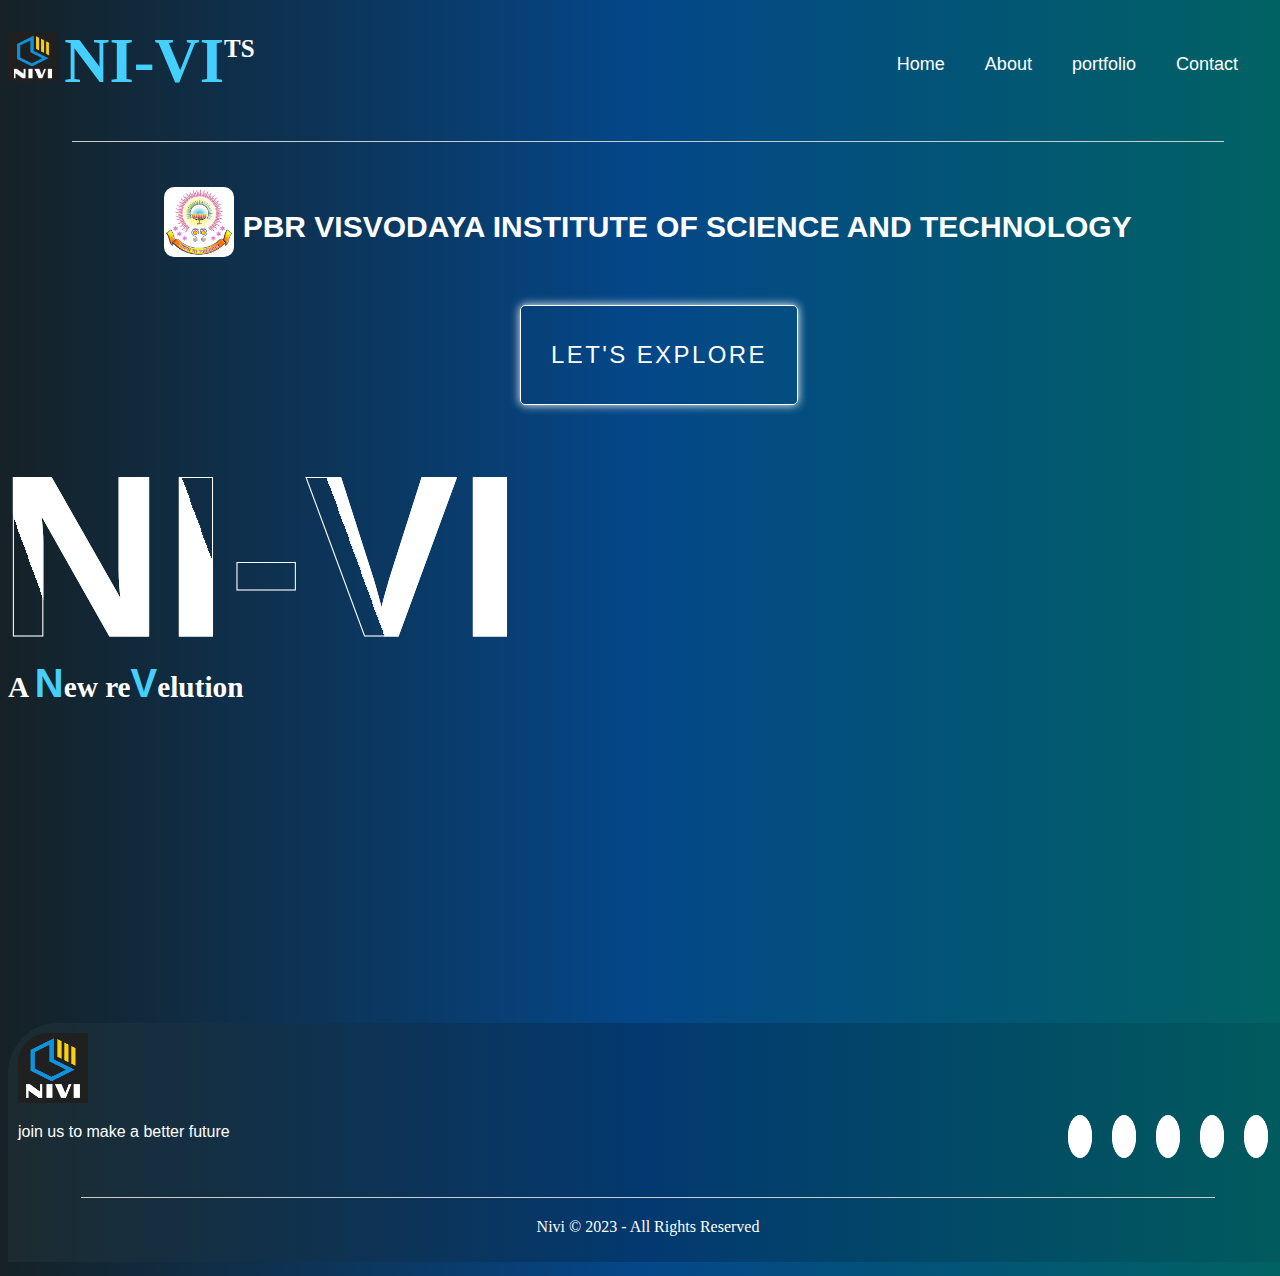
<file: project1.html/index.HTML>
<!DOCTYPE html>
<html lang="en">

<head>
    <meta charset="UTF-8">
    <meta name="viewport" content="width=device-width, initial-scale=1.0">
    <title>nivits-homepage</title>
    <link rel="stylesheet" href="home.css">
    <link rel="stylesheet" href="https://cdnjs.cloudflare.com/ajax/libs/font-awesome/6.4.2/css/all.min.css"
        integrity="sha512-z3gLpd7yknf1YoNbCzqRKc4qyor8gaKU1qmn+CShxbuBusANI9QpRohGBreCFkKxLhei6S9CQXFEbbKuqLg0DA=="
        crossorigin="anonymous" referrerpolicy="no-referrer" />

</head>

<body>
    <section class="se1">
        <nav class="nav">
            <div class="nivi">
                <h1><img src="nivi-logo-jpj.jpg" alt="logo" height="50x" width="50px"> <span>NI-VI</span>
                    <h1 id="ts">TS</h1>
                </h1>

            </div>
            <div id="home">
                <ul>
                    <li><a href="#">Home</a></li>
                    <li><a href="#">About</a></li>
                    <li><a href="#">portfolio</a></li>
                    <li><a href="#">Contact</a></li>
                </ul>
            </div>
        </nav>

        <hr>
        <div class="pbr">
            <H2><img src="vits logo.jpg" alt="vits logo" height="70px" width="70px"> PBR VISVODAYA
                INSTITUTE
                OF SCIENCE AND TECHNOLOGY</H2>
        </div>

        <br>
        <br>

        <div class="explore">
            <button><a href="store2.html">let's explore</a></button>
        </div>
        <br>
        <div class="content">
            <p>
            <h1>NI-VI</h1>
            <div class="h32">
                <h3>A <span>N</span>ew re<span>V</span>elution</h3>
            </div>
            </p>

        </div>


        <footer class="footer">
            <div class="col">
                <img src="nivi-logo-jpj.jpg" alt="logo" id="poke" height="70x" width="70px">
                <div class="li">


                </div>


                <p id="f1">join us to make a better future</p>

            </div>
            <div class="links">
                <a href=""><i class="fa-brands fa-instagram"></i></a>
                <a href=""><i class="fa-brands fa-whatsapp"></i></a>
                <a href=""><i class="fa-brands fa-linkedin"></i></a>
                <a href=""><i class="fa-brands fa-facebook"></i></a>
                <a href=""><i class="fa-brands fa-github"></i></a>

            </div>
            <hr>
            <p class="copy">Nivi © 2023 - All Rights Reserved</p>





        </footer>
</body>

</html>
</file>
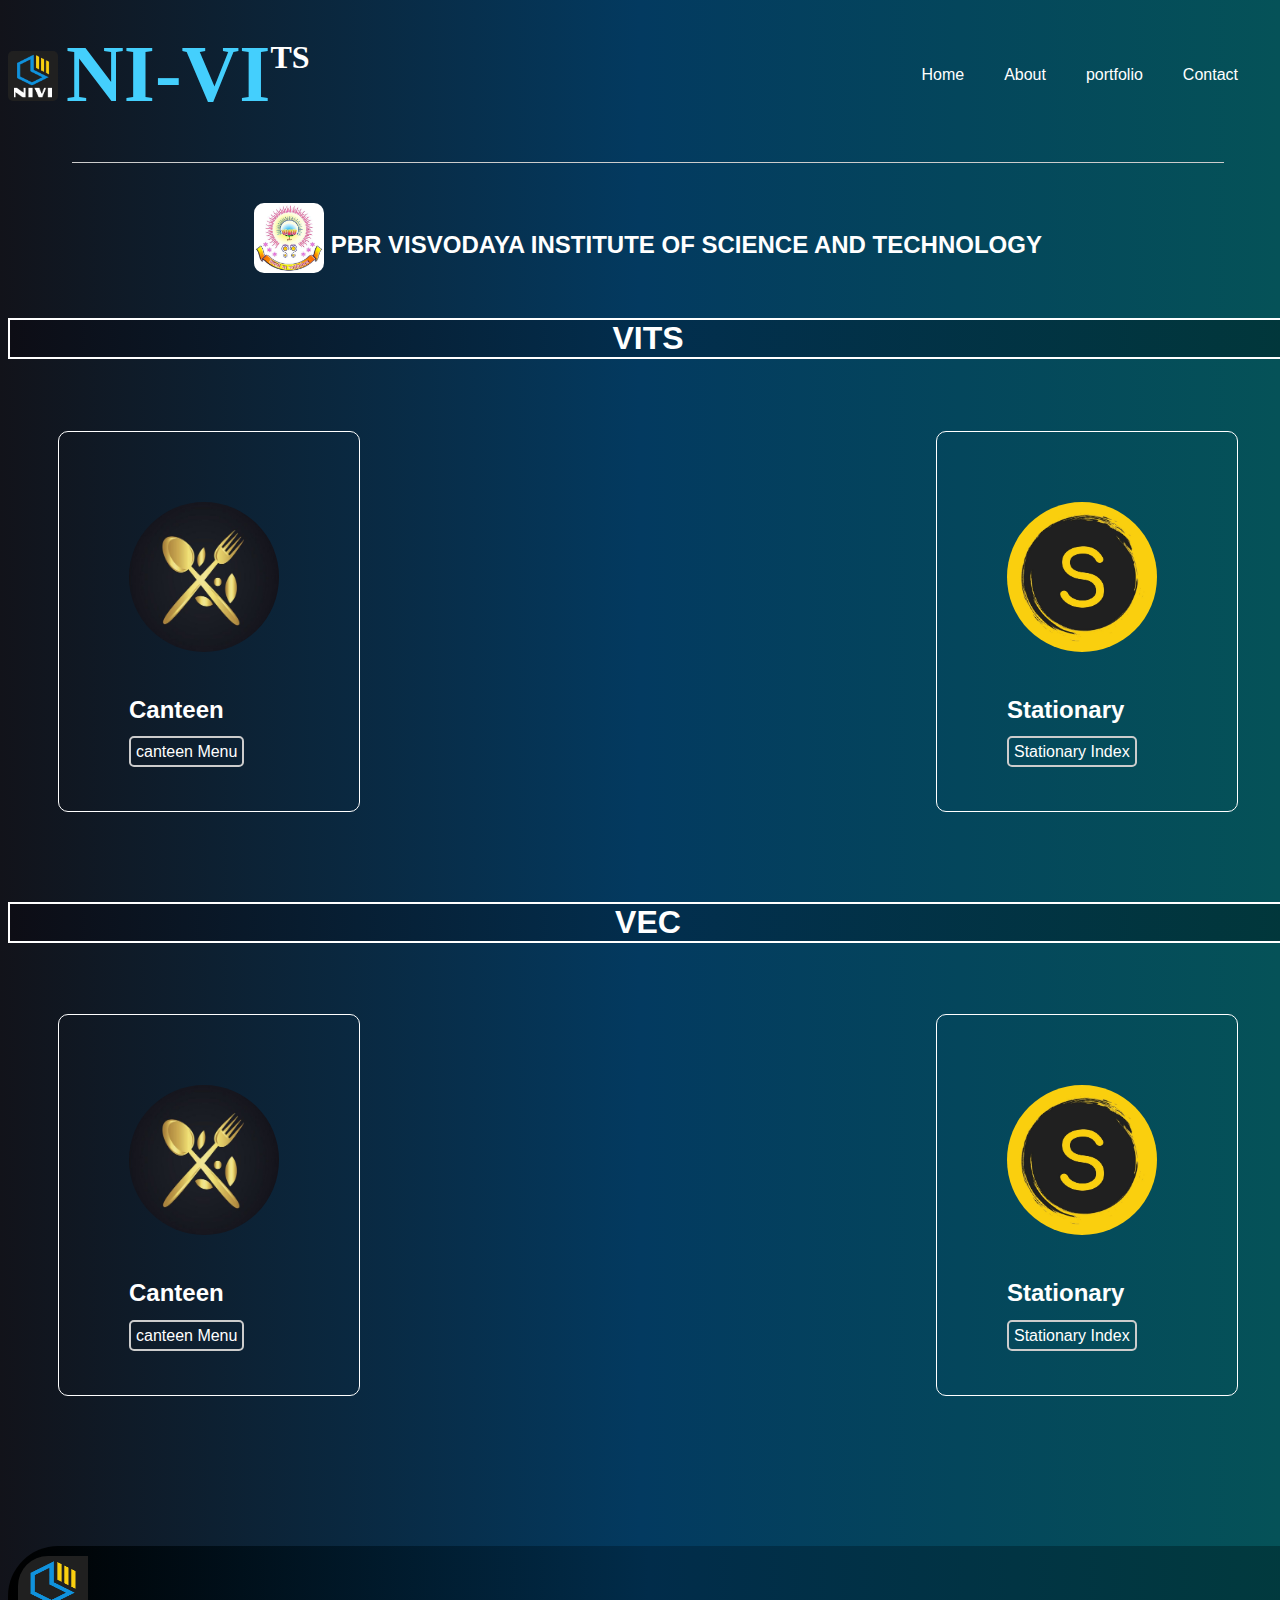
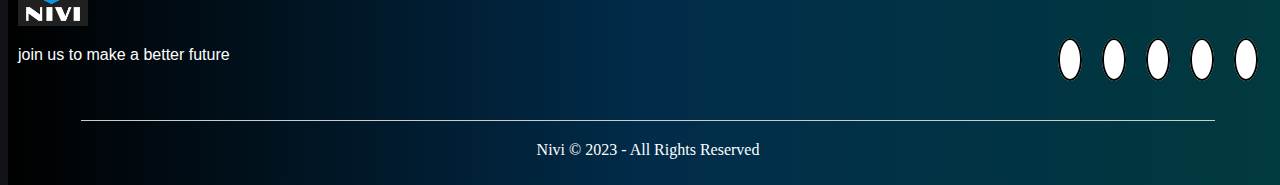
<file: project1.html/store2.html>
<!DOCTYPE html>
<html lang="en">

<head>
    <meta charset="UTF-8">
    <meta name="viewport" content="width=device-width, initial-scale=1.0">
    <title>store</title>
    <link rel="stylesheet" href="store2.css">
    <link rel="stylesheet" href="https://cdnjs.cloudflare.com/ajax/libs/font-awesome/6.4.2/css/all.min.css"
        integrity="sha512-z3gLpd7yknf1YoNbCzqRKc4qyor8gaKU1qmn+CShxbuBusANI9QpRohGBreCFkKxLhei6S9CQXFEbbKuqLg0DA=="
        crossorigin="anonymous" referrerpolicy="no-referrer" />
</head>

<body>
    <nav class="nav">
        <div class="nivi">
            <h1><img src="nivi-logo-jpj.jpg" alt="logo" height="50x" width="50px"> <span>NI-VI</span>
                <h1 id="ts">TS</h1>
            </h1>

        </div>
        <div id="home">
            <ul>
                <li><a href="#">Home</a></li>
                <li><a href="#">About</a></li>
                <li><a href="#">portfolio</a></li>
                <li><a href="#">Contact</a></li>
            </ul>
        </div>
    </nav>
    <hr>
    <div class="pbr">
        <H2><img src="vits logo.jpg" alt="vits logo" height="70px" width="70px"> PBR VISVODAYA INSTITUTE
            OF SCIENCE AND TECHNOLOGY</H2>
    </div>

    <div class="vits">
        <br>
        <h1>VITS</h1>
        <div class="cc">
            <div class="vitcanteen">
                <img src="canteen.logo.jpg" alt="" height="150px" width="150px" id="a12">
                <h2>Canteen</h2>


                <a href="vitcanteen.html">canteen Menu</a>
            </div>
            <div class="vitstationary">
                <img src="stationary 0.2.jpg" alt="" height="150px" width="auto" id="a12">
                <h2>Stationary</h2>
                <a href="vitstationary2104.html">Stationary Index</a>

            </div>
        </div>
    </div>
    <div class="vits">
        <br>
        <h1>VEC</h1>
        <div class="cc">
            <div class="vitcanteen">
                <img src="canteen.logo.jpg" alt="" height="150px" width="150px" id="a12">
                <h2>Canteen</h2>
                <a href="vec canteen.html">canteen Menu</a>
            </div>
            <div class="vitstationary">
                <img src="stationary 0.2.jpg" alt="" height="150px" width="auto" id="a12">
                <h2>Stationary</h2>
                <a href="vecstationery2104.html">Stationary Index</a>

            </div>
        </div>
    </div>
    <footer class="footer">
        <div class="col">
            <img src="nivi-logo-jpj.jpg" alt="logo" id="poke" height="70x" width="70px">
            <div class="li">


            </div>


            <p id="f1">join us to make a better future</p>

        </div>
        <div class="links">
            <a href=""><i class="fa-brands fa-instagram"></i></a>
            <a href=""><i class="fa-brands fa-whatsapp"></i></a>
            <a href=""><i class="fa-brands fa-linkedin"></i></a>
            <a href=""><i class="fa-brands fa-facebook"></i></a>
            <a href=""><i class="fa-brands fa-github"></i></a>
        </div>
        <hr>

        <p class="copy">Nivi © 2023 - All Rights Reserved</p>





    </footer>

</body>

</html>
</file>
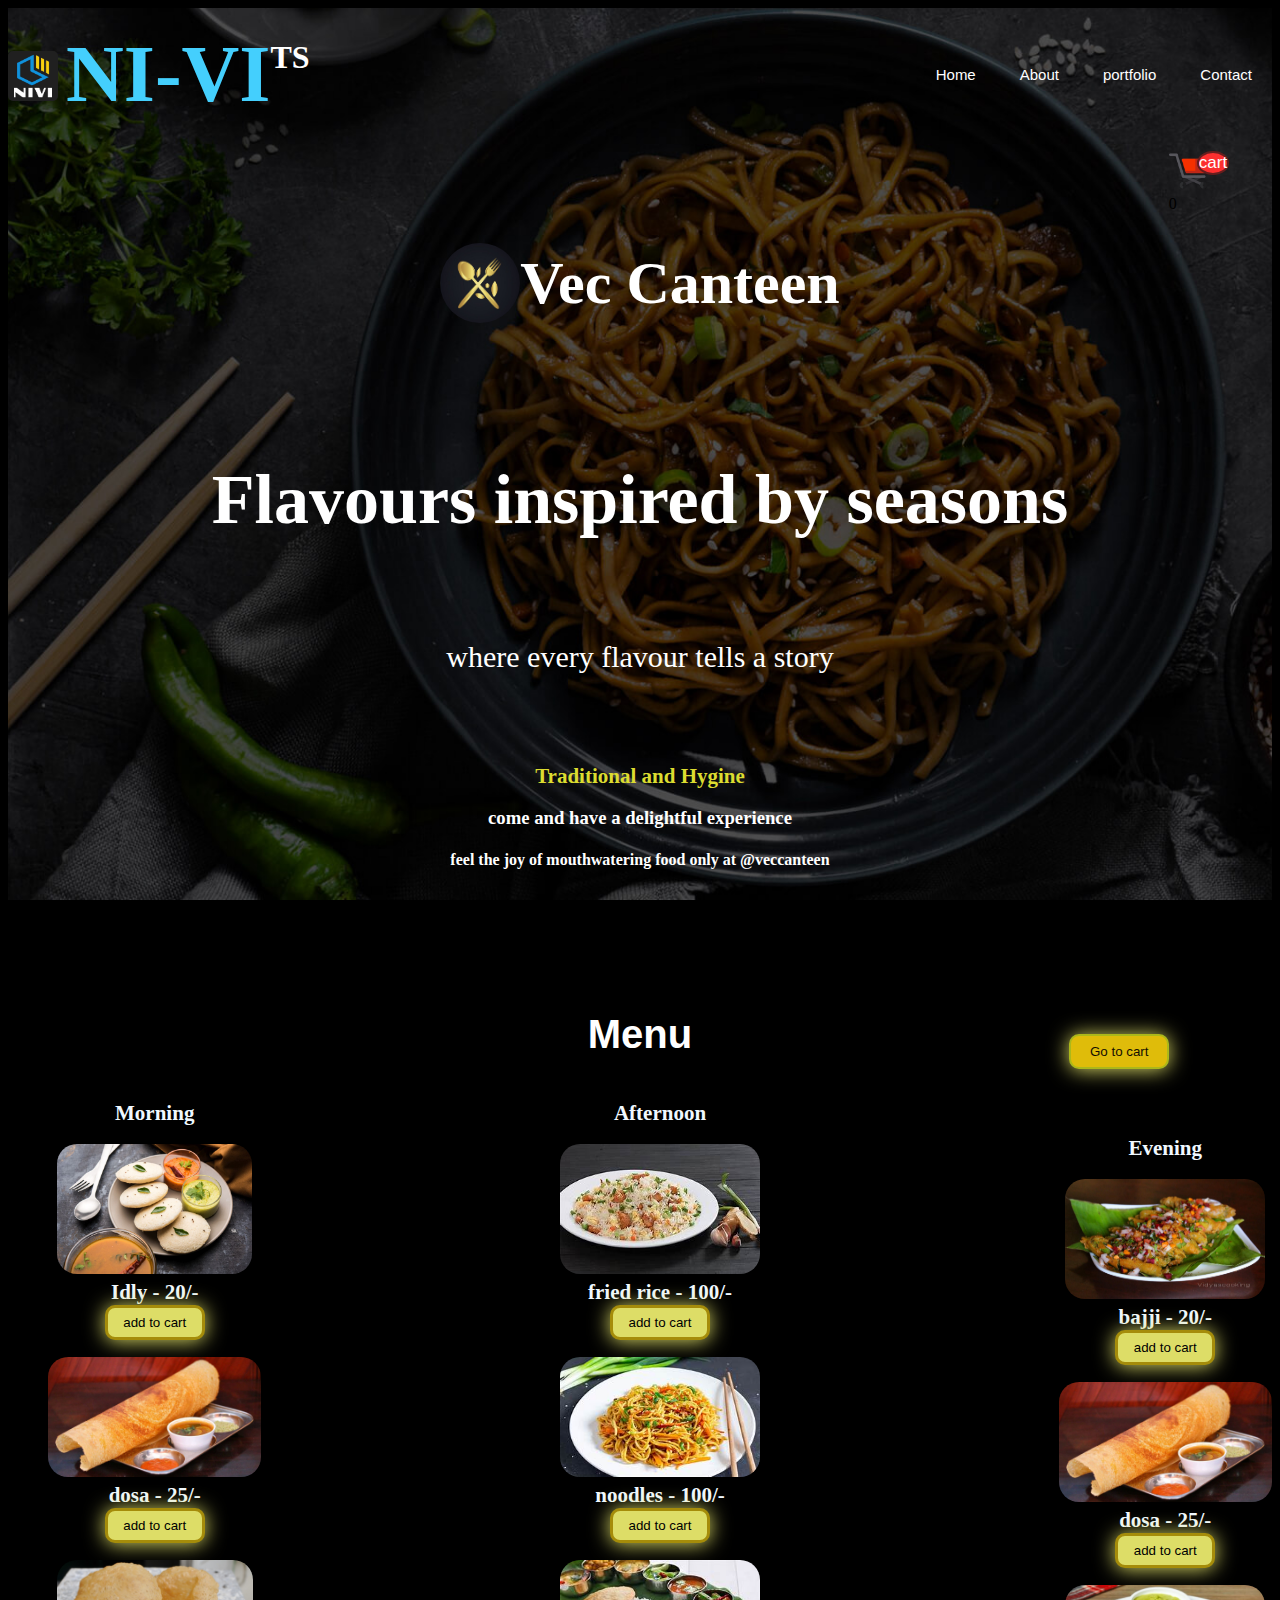
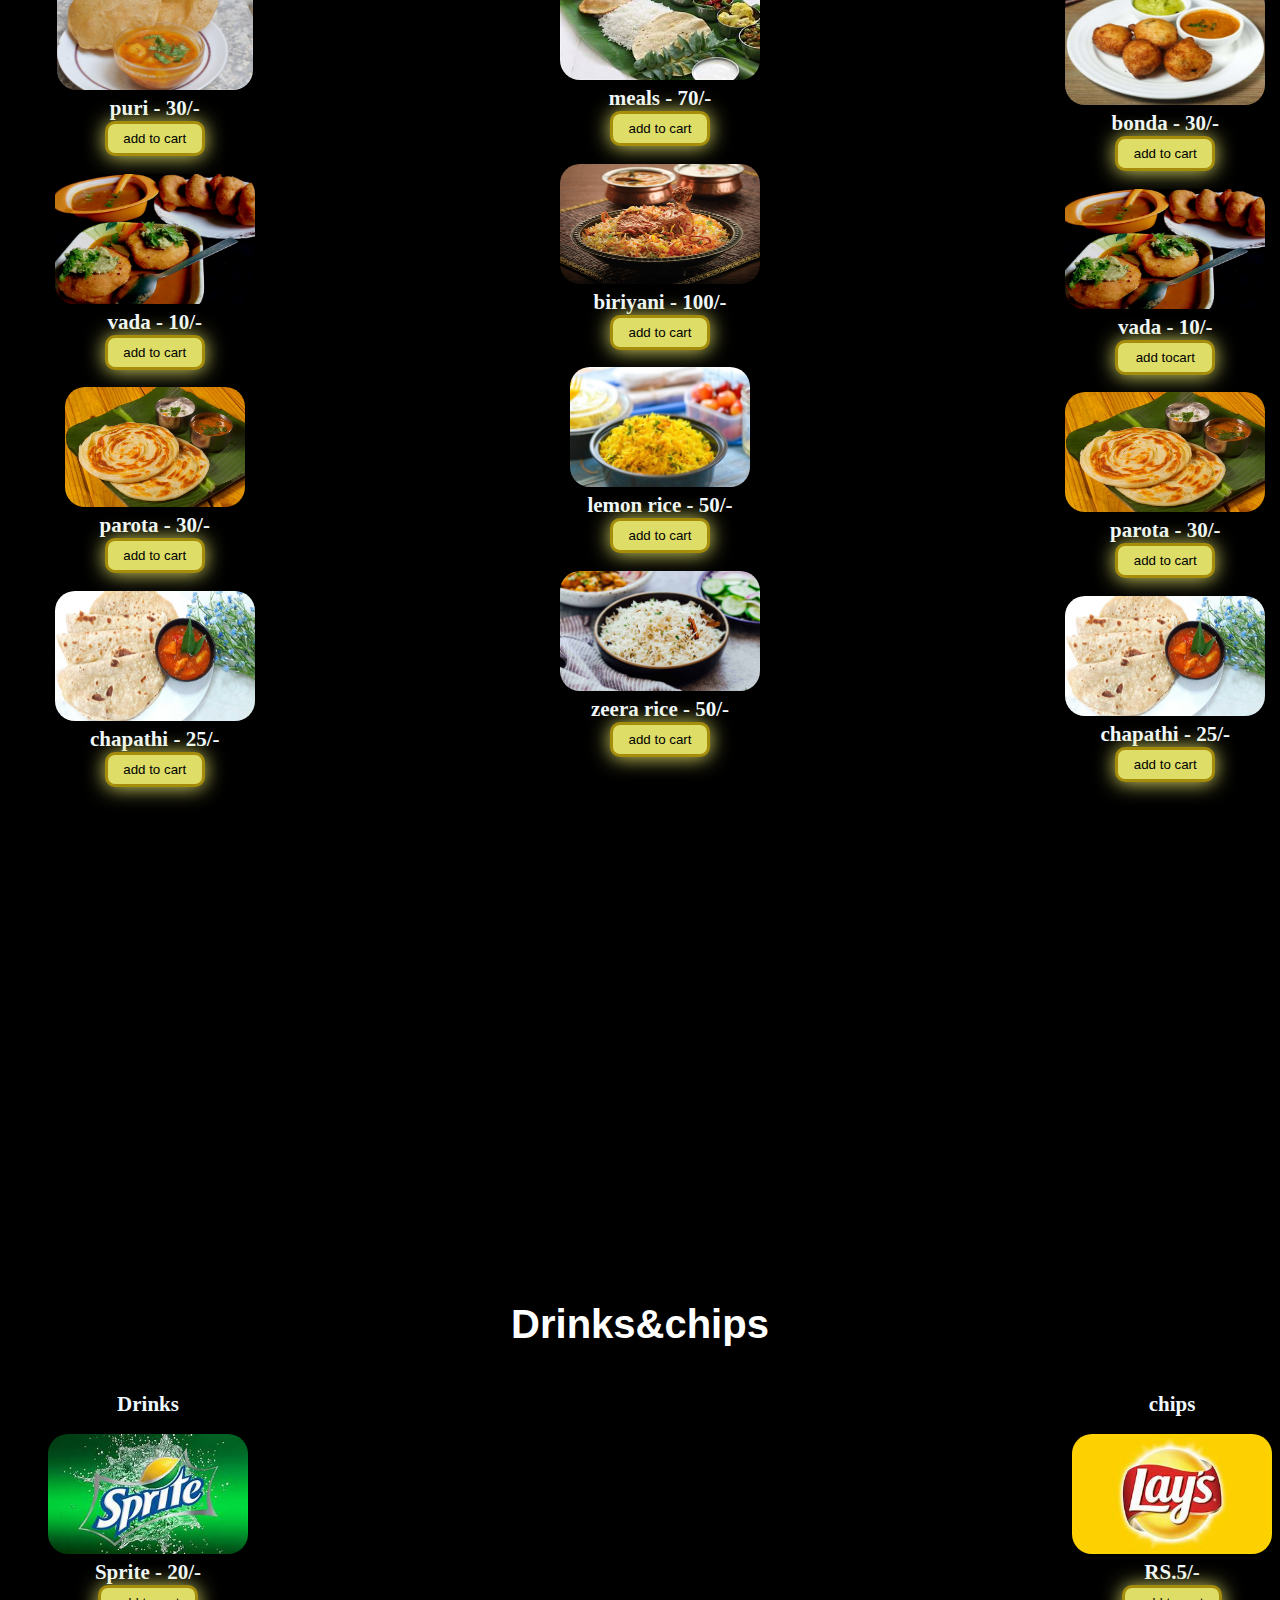
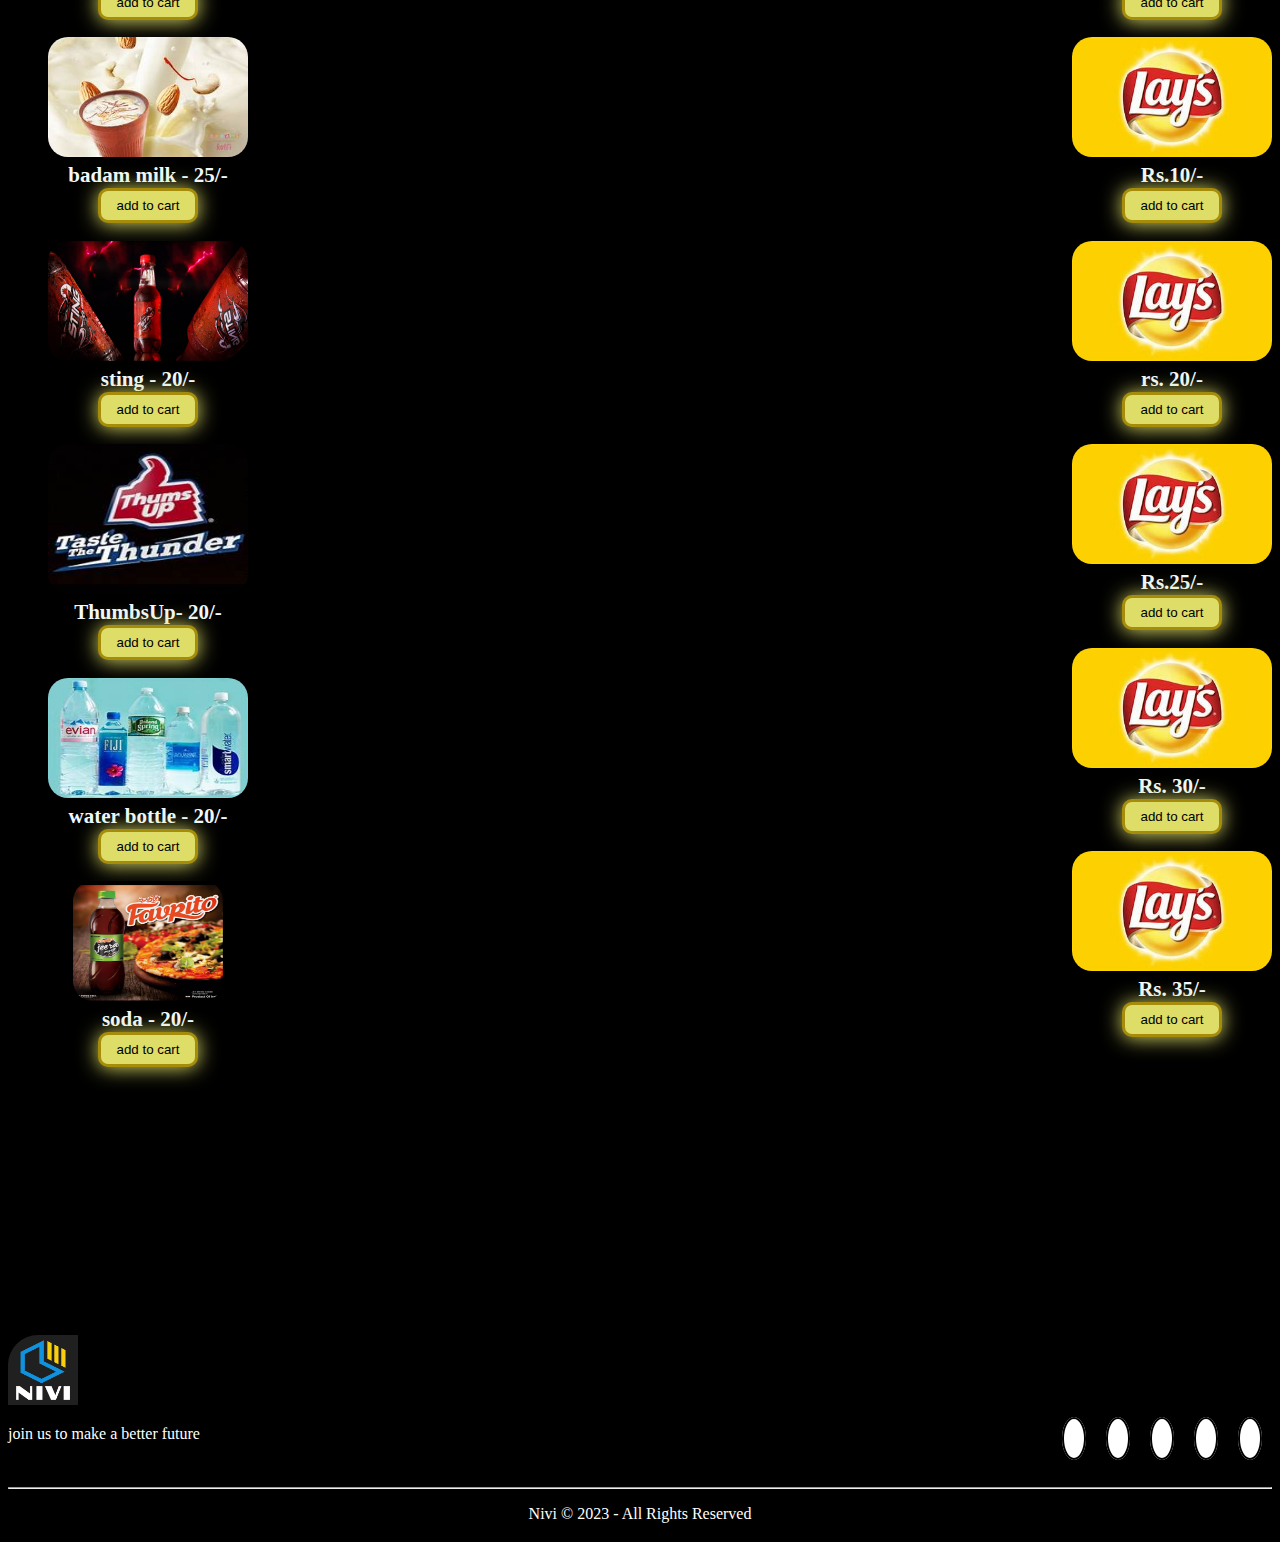
<file: project1.html/vec canteen.html>
<!DOCTYPE html>
<html lang="en">

<head>
    <meta charset="UTF-8">
    <meta name="viewport" content="width=device-width, initial-scale=1.0">
    <title>Document</title>
    <link rel="stylesheet" href="veccanteen.css">
    <link rel="stylesheet" href="https://cdnjs.cloudflare.com/ajax/libs/font-awesome/6.4.2/css/all.min.css"
        integrity="sha512-z3gLpd7yknf1YoNbCzqRKc4qyor8gaKU1qmn+CShxbuBusANI9QpRohGBreCFkKxLhei6S9CQXFEbbKuqLg0DA=="
        crossorigin="anonymous" referrerpolicy="no-referrer" />

</head>

<body>
    <section class="se1">

        <nav class="nav">
            <div class="nivi">
                <h1><img src="nivi-logo-jpj.jpg" alt="logo" height="50x" width="50px"> <span>NI-VI</span>

                    <h1 id="ts">TS</h1>
                </h1>

            </div>
            <ul>

                <li><a href="#">Home</a></li>
                <li><a href="#">About</a></li>
                <li><a href="#">portfolio</a></li>
                <li><a href="#">Contact</a></li>


            </ul>
        </nav>
        <div class="container">
            <header>
                <h1>cart</h1>
                <div class="iconcart">
                    <img src="cart.logo.png" alt="" height="40px" onclick="toggleCart()">
                    <div class="totalquantity" id="quantity"></div>
                    <div class="quant" id="quantity" onclick="toggleCart()">cart</div>
                </div>
            </header>
            <div class="cart hidden" id="mydiv">
                <h2>Cart</h2>
                <i id="cart04" class="fa-solid fa-xmark" onclick="toggleCart()"></i>

                <hr>
                <ol id="hello"></ol>
                <h3>checkout</h3>
            </div>
        </div>




        <div class="canteen">


            <h1><img src="canteen.logo.jpg" alt="" height="80px" width="80px"><span id="st">Vec
                    Canteen</span></h1>

        </div>
        <div class="text">
            <h2 id="love">Flavours inspired by seasons</h2>
            <h3>where every flavour tells a story</h3>
        </div>
        <div class="traditional">
            <h2>Traditional and Hygine</h2>
            <span class="cc4">
                <h3>come and have a delightful experience</h3>
                <h4>feel the joy of mouthwatering food only at @veccanteen </h4>
                <br>
                <br><br><br>

            </span>
        </div>
    </section>

    <div class="menu">
        <h1>Menu</h1>

    </div>
    <div id="menu">
        <div class="menul">
            <ul>
                <li>
                    <h2>Morning</h2>
                    <h2><img src="idli plate.jpg" alt="" height="130px"><br>Idly - 20/-
                        <br><button value="add to cart"
                            onclick="add('Idly--20/-'); alert('This item will be added to your cart!!')"> add
                            to
                            cart</button></h1>
                        <h2><img src="dosa plate.jpg" alt="" height="120px"><br> dosa - 25/-<br><button
                                value="add to cart"
                                onclick="add('Dosa - 25/-'); alert('This item will be added to your cart!!')">add to
                                cart</button>
                            </h1>
                            <h2><img src="puri plate.jpg" alt="" height="130px"><br>puri - 30/-<br><button
                                    value="add to cart"
                                    onclick="add('puri--30/-') ;alert('This item will be added to your cart!!') ">add to
                                    cart</button></h1>
                                <h2><img src="vada plate.jpg" alt="" height="130px" width="200px"><br>vada -
                                    10/-<br><button value="add to cart"
                                        onclick="add('vada--10/-') ;alert('This item will be added to your cart!!')">add
                                        to
                                        cart</button></h1>
                                    <h2><img src="parota plate.webp" height="120px" alt=""><br>parota -
                                        30/-<br><button value="add to cart"
                                            onclick="add('parota--30/-');alert('This item will be added to your cart!!')">add
                                            to cart</button></h1>
                                        <h2><img src="chapathi plate.jpg" height="130px" width="200px"
                                                alt=""><br>chapathi -
                                            25/-<br><button value="add to cart"
                                                onclick="add('chapathi--25/-') ;alert('This item will be added to your cart!!')">add
                                                to
                                                cart</button></h1>


                </li>
            </ul>
        </div>
        <div class="menum">
            <ul>
                <li>
                    <h2>Afternoon</h2>
                    <h2><img src="fried rice plate.jpeg" alt="" height="130px" width="200px"><br>fried rice -
                        100/-
                        <br><button value="add to cart"
                            onclick="add('fried rice - 100/-') ;alert('This item will be added to your cart!!')"> add to
                            cart</button></h1>
                        <h2><img src="noodles plate.jpeg" height="120px" width="200px" alt=""><br> noodles -
                            100/-<br><button value="add to cart"
                                onclick="add('noodles - 100/-');alert('This item will be added to your cart!!')">add to
                                cart</button>
                            </h1>
                            <h2><img src="meals plate.jpeg" height="120px" width="200px" alt=""><br>meals -
                                70/-<br><button value="add to cart"
                                    onclick="add('meals - 70/-');alert('This item will be added to your cart!!')">add to
                                    cart</button></h1>
                                <h2><img src="biriyani plate.jpg" height="120px" width="200px" alt=""><br>biriyani -
                                    100/-<br><button value="add to cart" onclick="add('biriyani - 100/-');alert('This item will be added to your cart!!')
                                    ">add
                                        to
                                        cart</button></h1>
                                    <h2><img src="lemon rice plate.jpg" height="120px" alt=""><br>lemon rice -
                                        50/-<br><button value="add to cart"
                                            onclick="add('lemon rice-50/-');alert('This item will be added to your cart!!')">add
                                            to
                                            cart</button></h1>
                                        <h2><img src="zeera rice plate.jpg" height="120px" width="200px"
                                                alt=""><br>zeera rice -
                                            50/-<br><button value="add to cart"
                                                onclick="add('zeera rice--50/-');alert('This item will be added to your cart!!') ">add
                                                to cart</button></h1>

                </li>
            </ul>
        </div>

        <div class="menum">
            <button id="gotocart" value="add to cart" onclick="toggleCart()">Go
                to cart</button>
            <ul>

                <li>
                    <h2>Evening</h2>
                    <h2><img src="bajji plate.jpg" height="120px" width="200px" alt=""><br>bajji - 20/-
                        <br><button value="add to cart"
                            onclick="add('bajji--20/-');alert('This item will be added to your cart!!')"> add to
                            cart</button></h1>
                        <h2><img src="dosa plate.jpg" height="120px" alt=""><br> dosa - 25/-<br><button
                                value="add to cart"
                                onclick="add('Dosa - 25/-');alert('This item will be added to your cart!!')">add to
                                cart</button>
                            </h1>
                            <h2><img src="bonda plate.jpg" height="120px" width="200px" alt=""><br>bonda -
                                30/-<br><button value="add to cart"
                                    onclick="add('bonda--30/-');alert('This item will be added to your cart!!')">add to
                                    cart</button></h1>
                                <h2><img src="vada plate.jpg" height="120px" width="200px" alt=""><br>vada -
                                    10/-<br><button value="add to cart"
                                        onclick="add('vada--10/-');alert('This item will be added to your cart!!')">add
                                        tocart</button></h1>

                                    <h2><img src="parota plate.webp" height="120px" width="200px" alt=""><br>parota -
                                        30/-<br><button value="add to cart"
                                            onclick="add('parota--30/-');alert('This item will be added to your cart!!')">add
                                            to cart</button></h1>
                                        <h2><img src="chapathi plate.jpg" height="120px" width="200px"
                                                alt=""><br>chapathi -
                                            25/-<br><button value="add to cart"
                                                onclick="add('chapathi--25/-');alert('This item will be added to your cart!!')">add
                                                to cart</button></h2>

                </li>
            </ul>
        </div>
    </div>
    <section>
        <div class="bg2">
            <div class="text2">
                <h1></h1>
            </div>

        </div>

    </section>
    <section>
        <div class="menu">
            <h1>Drinks&chips</h1>
        </div>
        <div id="menu">
            <div class="menul">
                <ul>
                    <li>
                        <h2>Drinks</h2>
                        <h2><img src="sprite.jpeg" height="120px" width="200px" alt=""><br>Sprite - 20/-
                            <br><button value="add to cart"
                                onclick="add('sprite--20/-');alert('This item will be added to your cart!!')"> add to
                                cart</button></h1>
                            <h2><img src="badam milk.jpeg" height="120px" width="200px" alt=""><br>badam milk -
                                25/-<br><button value="add to cart"
                                    onclick="add('badam milk--25/-');alert('This item will be added to your cart!!')">add
                                    to
                                    cart</button></h1>
                                <h2><img src="sting.jpg" height="120px" width="200px" alt=""><br>sting -
                                    20/-<br><button value="add to cart"
                                        onclick="add('sting--20/-');alert('This item will be added to your cart!!')">add
                                        to cart</button></h1>
                                    <h2><img src="thumbsup black.jpeg" height="150px" width="200px" alt=""><br>
                                        ThumbsUp- 20/-<br><button value="add to cart"
                                            onclick="add('ThumsUp - 20/-');alert('This item will be added to your cart!!')">add
                                            to
                                            cart</button>
                                        </h1>
                                        <h2><img src="water bottle.jpeg" height="120px" width="200px" alt=""><br>water
                                            bottle -
                                            20/-<br><button value="add to cart"
                                                onclick="add('water bottle--20/-');alert('This item will be added to your cart!!')">add
                                                to
                                                cart</button></h1>
                                            <h2><img src="soda.jpeg" height="120px" width="150px" alt=""><br>soda -
                                                20/-<br><button value="add to cart"
                                                    onclick="add('soda--20/-');alert('This item will be added to your cart!!')">add
                                                    to
                                                    cart</button></h1>


                    </li>
                </ul>
            </div>
            <div class="menum">
                <ul>
                    <li>
                        <h2>chips</h2>
                        <h2><img src="lays.jpeg" height="120px" width="200px" alt=""><br>RS.5/-
                            <br><button value="add to cart"
                                onclick="add('add on--5/-');alert('This item will be added to your cart!!')"> add to
                                cart</button></h1>
                            <h2><img src="lays.jpeg" height="120px" width="200px" alt=""><br>
                                Rs.10/-<br><button value="add to cart"
                                    onclick="add('add on - 10/-');alert('This item will be added to your cart!!')">add
                                    to
                                    cart</button>
                                </h1>
                                <h2><img src="lays.jpeg" height="120px" width="200px" alt=""><br>rs.
                                    20/-<br><button value="add to cart"
                                        onclick="add('add on - 20/-');alert('This item will be added to your cart!!')">add
                                        to
                                        cart</button></h1>
                                    <h2><img src="lays.jpeg" height="120px" width="200px" alt=""><br>Rs.25/-<br><button
                                            value="add to cart"
                                            onclick="add('add on - 25/-');alert('This item will be added to your cart!!')">add
                                            to
                                            cart</button></h1>
                                        <h2><img src="lays.jpeg" height="120px" width="200px" alt=""><br>Rs.
                                            30/-<br><button value="add to cart"
                                                onclick="add('add on- 30/-');alert('This item will be added to your cart!!')">add
                                                to
                                                cart</button></h1>
                                            <h2><img src="lays.jpeg" height="120px" width="200px" alt=""><br>Rs.
                                                35/-<br><button value="add to cart"
                                                    onclick="add('add on- 35/-');alert('This item will be added to your cart!!')">add
                                                    to
                                                    cart</button></h1>

                </ul>
            </div>
        </div>

        <div class="bg3">
            <div class="text2">
                <footer class="f146">
                    <footer class="footer">
                        <div class="col">
                            <img src="nivi-logo-jpj.jpg" alt="logo" height="70x" width="70px">
                            <div class="li">


                            </div>


                            <p id="f1">join us to make a better future</p>

                        </div>
                        <div class="links">
                            <a href=""><i class="fa-brands fa-instagram"></i></a>
                            <a href=""><i class="fa-brands fa-whatsapp"></i></a>
                            <a href=""><i class="fa-brands fa-linkedin"></i></a>
                            <a href=""><i class="fa-brands fa-facebook"></i></a>
                            <a href=""><i class="fa-brands fa-github"></i></a>
                        </div>
                        <hr>
                        <p class="copy">Nivi © 2023 - All Rights Reserved</p>





                    </footer>
                </footer>
            </div>

        </div>

    </section>

    <script src="veccanteen.js"></script>

</body>

</html>
</file>
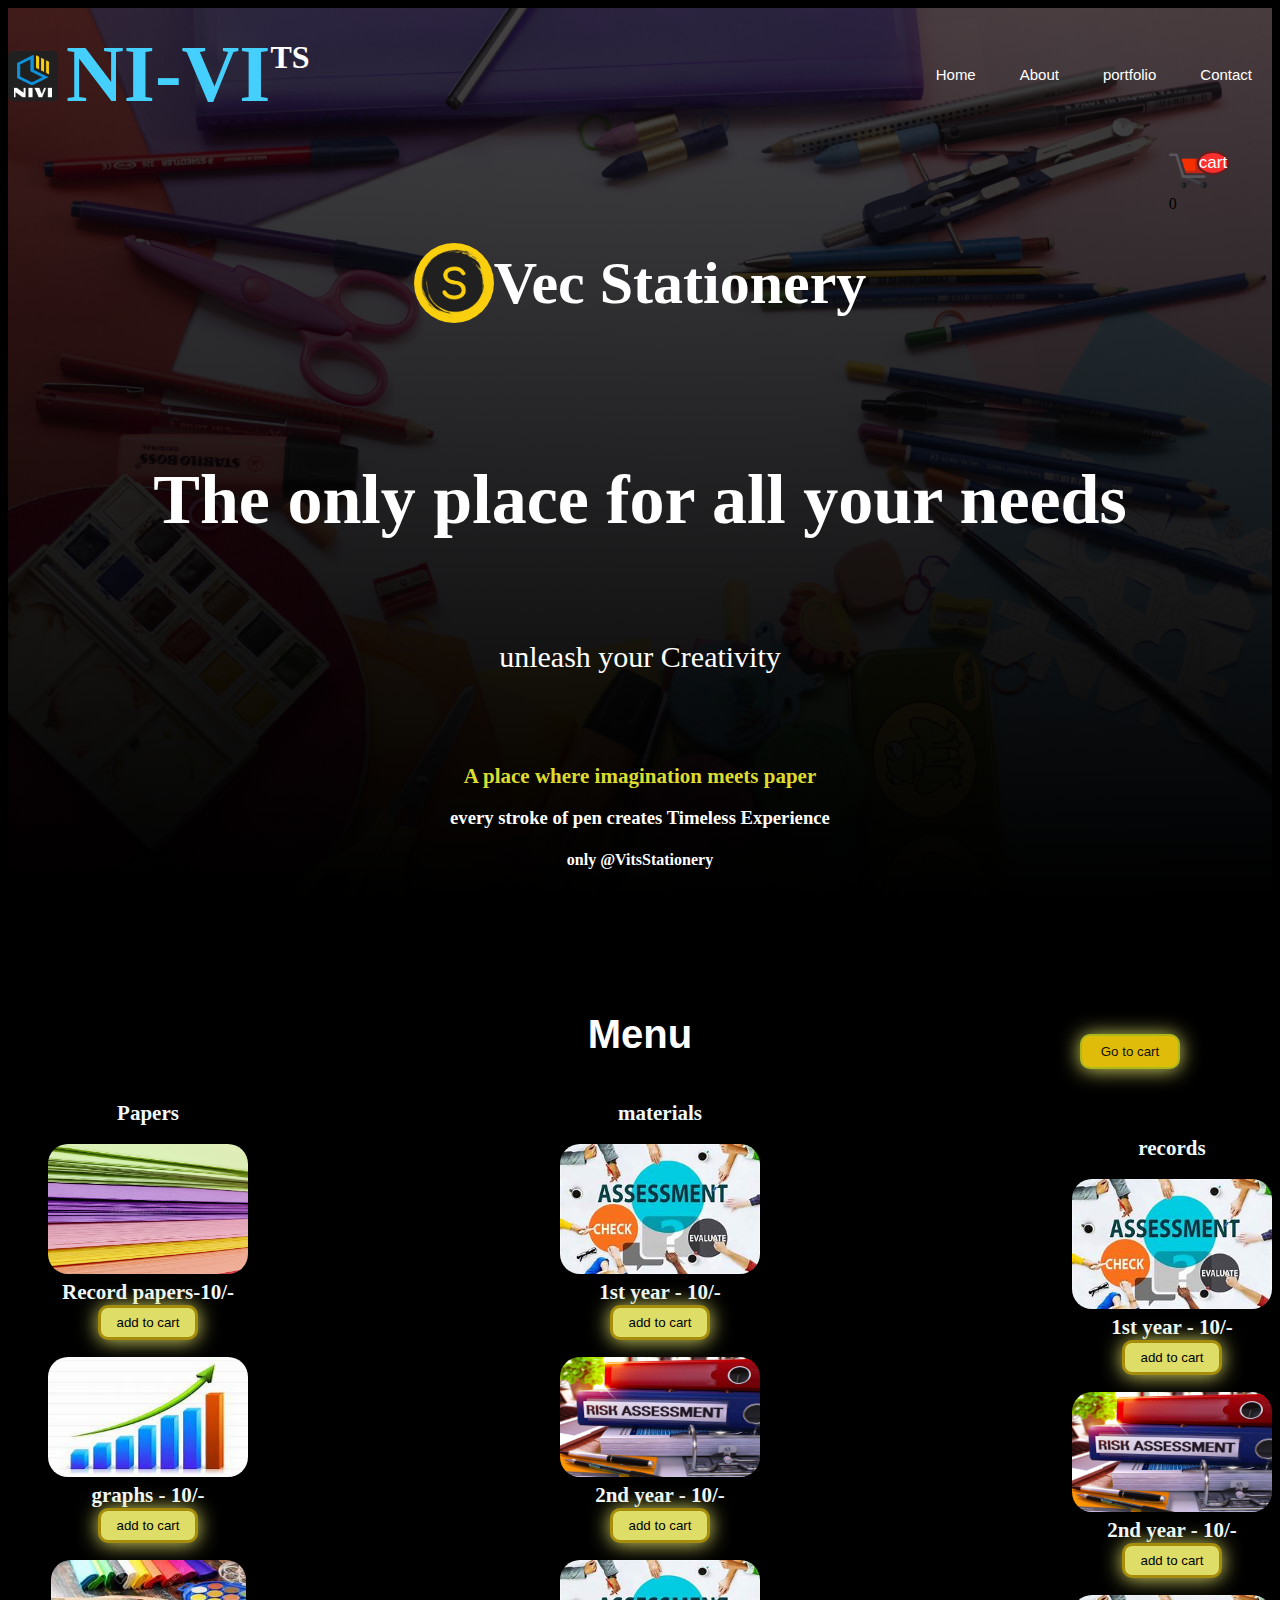
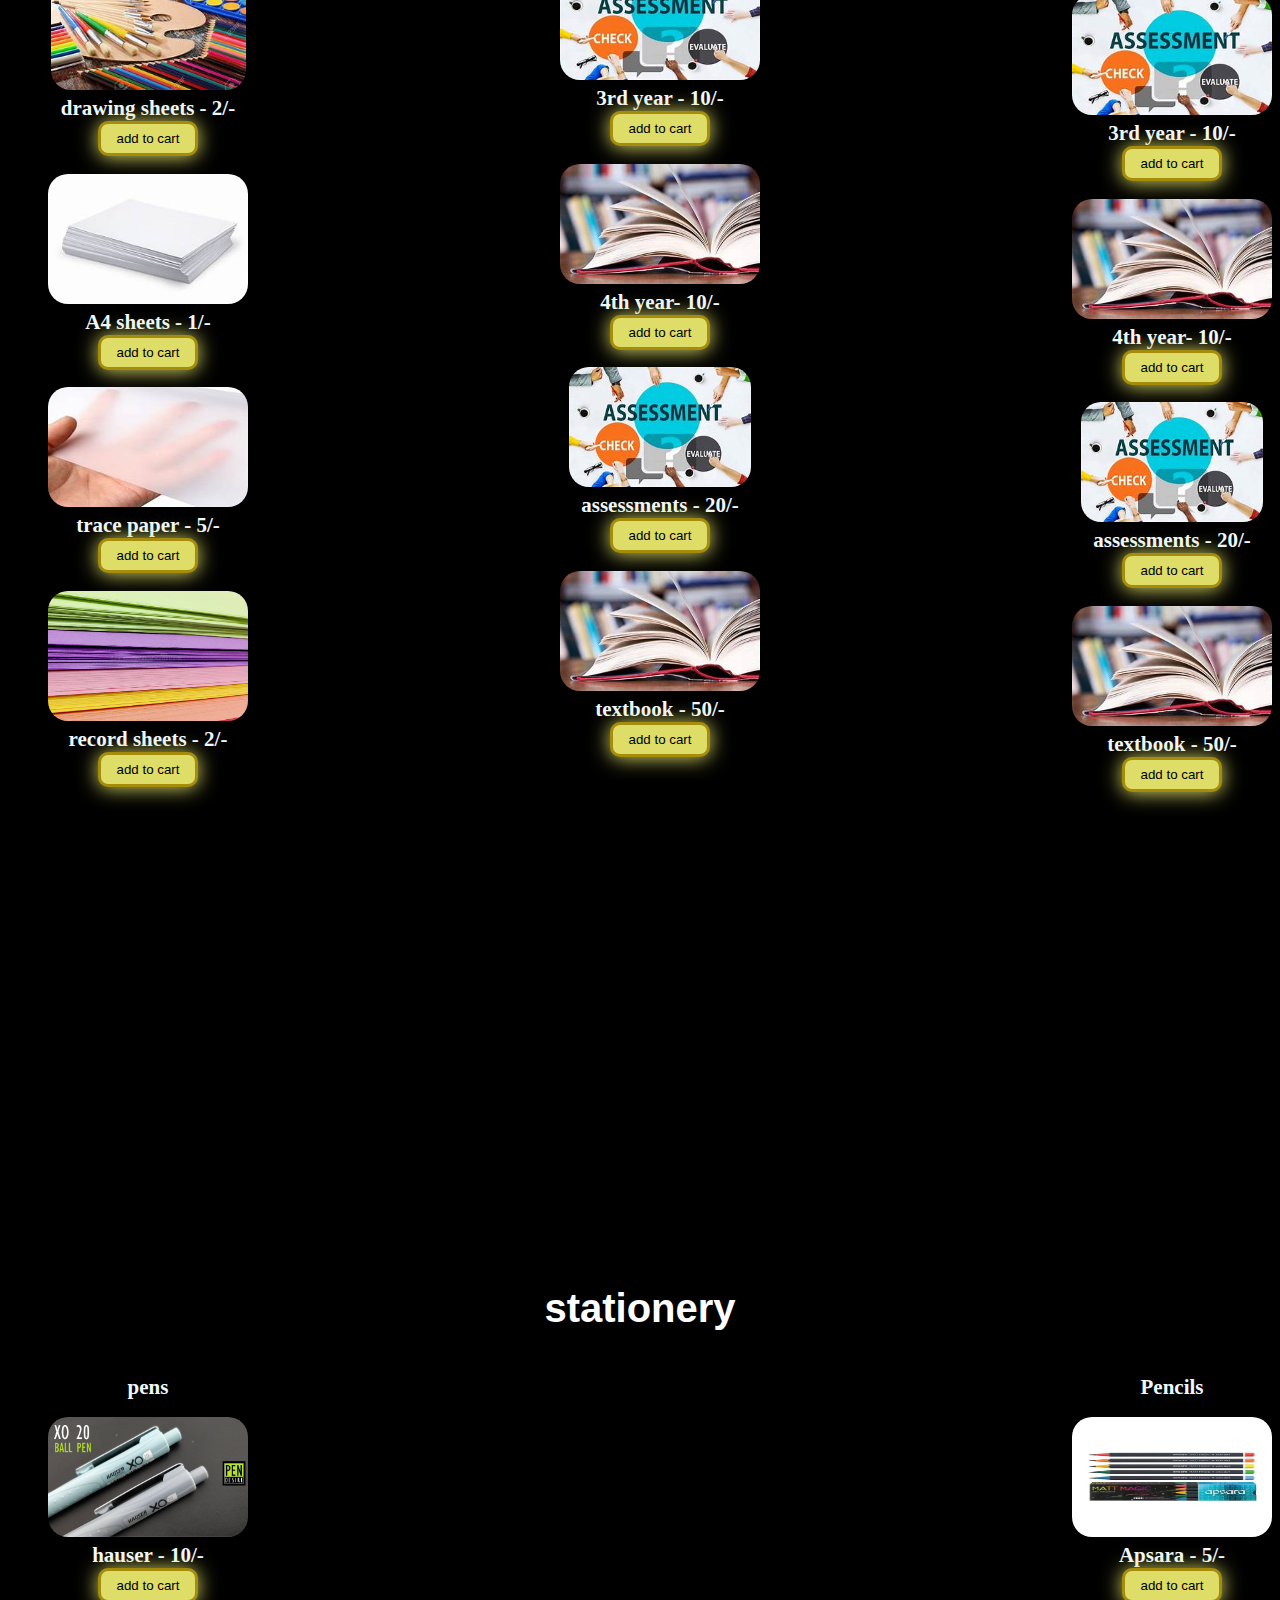
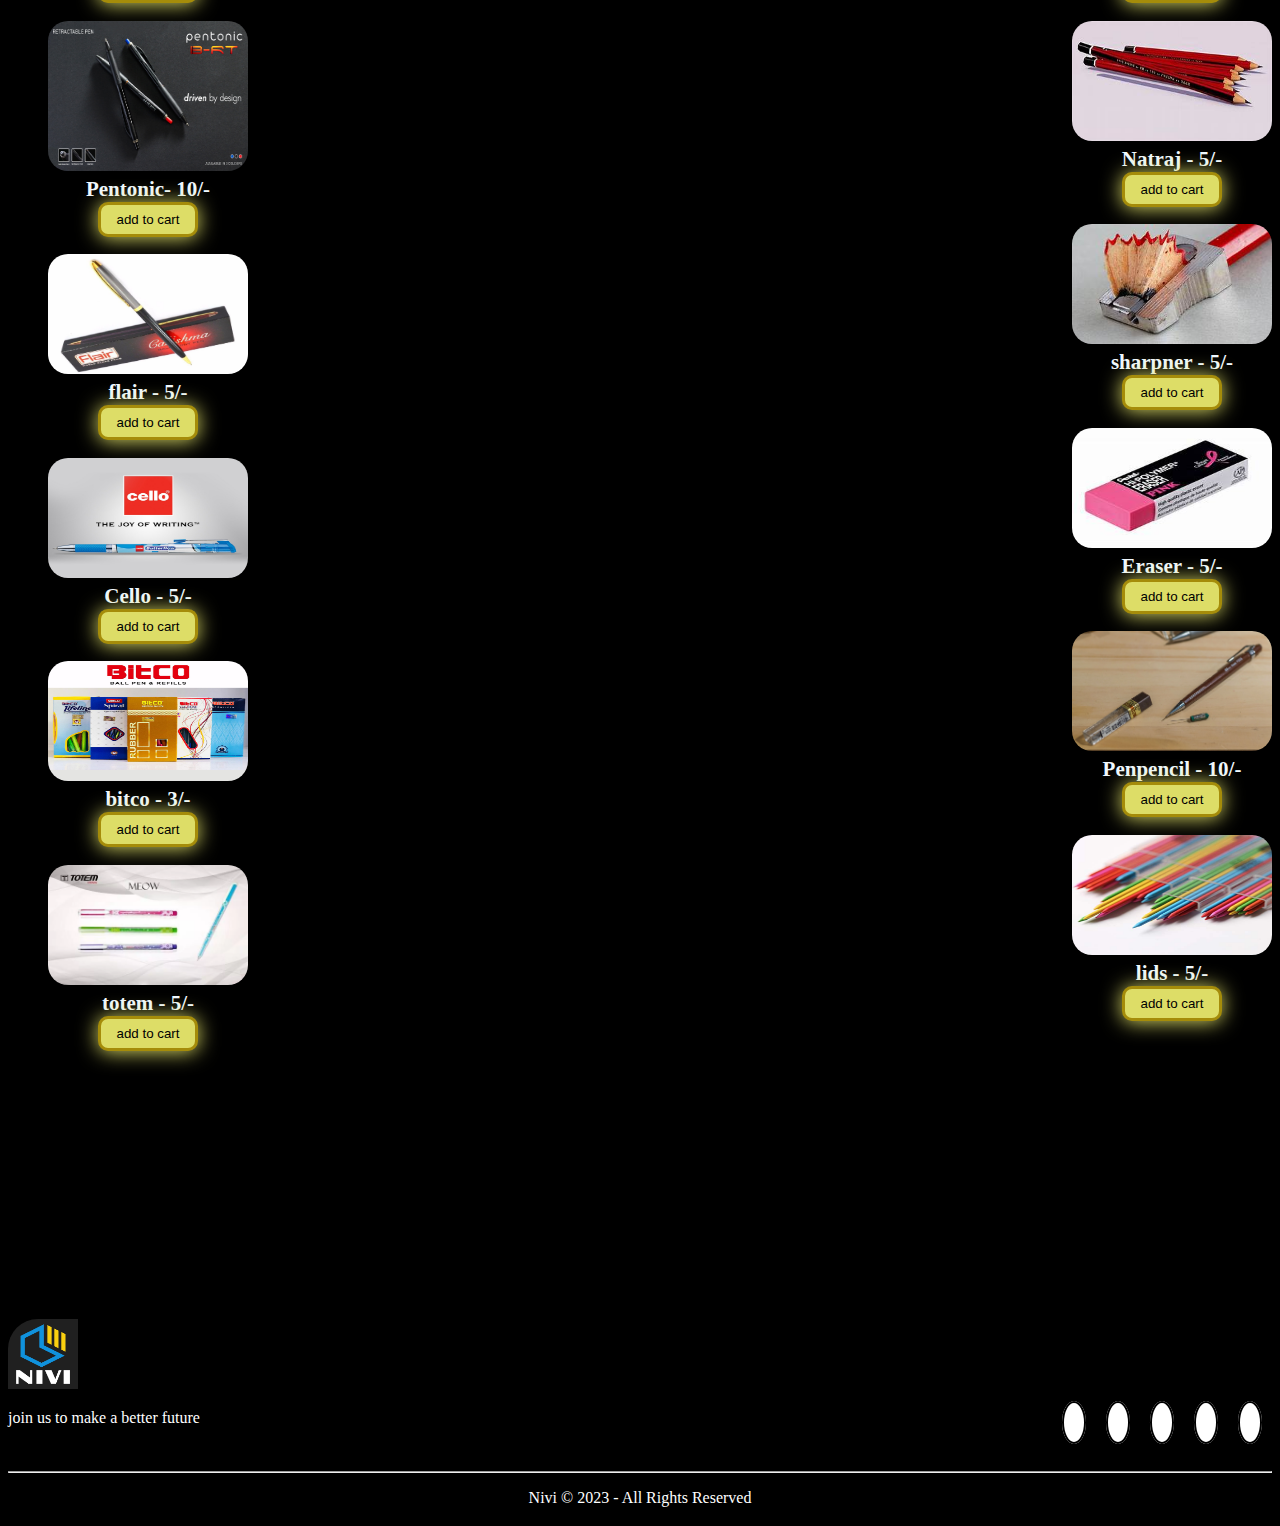
<file: project1.html/vecstationery2104.html>
<!DOCTYPE html>
<html lang="en">

<head>
    <meta charset="UTF-8">
    <meta name="viewport" content="width=device-width, initial-scale=1.0">
    <title>Document</title>
    <link rel="stylesheet" href="vecstationery2104.css">
    <link rel="stylesheet" href="https://cdnjs.cloudflare.com/ajax/libs/font-awesome/6.4.2/css/all.min.css"
        integrity="sha512-z3gLpd7yknf1YoNbCzqRKc4qyor8gaKU1qmn+CShxbuBusANI9QpRohGBreCFkKxLhei6S9CQXFEbbKuqLg0DA=="
        crossorigin="anonymous" referrerpolicy="no-referrer" />

</head>

<body>
    <section class="se1">

        <nav class="nav">
            <div class="nivi">
                <h1><img src="nivi-logo-jpj.jpg" alt="logo" height="50x" width="50px"> <span>NI-VI</span>
                    <h1 id="ts">TS</h1>
                </h1>

            </div>
            <ul>

                <li><a href="#">Home</a></li>
                <li><a href="#">About</a></li>
                <li><a href="#">portfolio</a></li>
                <li><a href="#">Contact</a></li>


            </ul>
        </nav>
        <div class="container">
            <header>
                <h1>cart</h1>
                <div class="iconcart">
                    <img src="cart.logo.png" alt="" height="40px" onclick="toggleCart()">
                    <div class="totalquantity" id="quantity"></div>
                    <div class="quant" id="quantity" onclick="toggleCart()">cart</div>
                </div>
            </header>
            <div class="cart hidden" id="mydiv">
                <h2>Cart</h2>
                <i id="cart04" class="fa-solid fa-xmark" onclick="toggleCart()"></i>

                <hr>
                <ol id="hello"></ol>
                <h3>checkout</h3>
            </div>
        </div>




        <div class="canteen">


            <h1><img src="stationary 0.2.jpg" alt="" height="80px" width="80px"><span id="st">Vec
                    Stationery</span></h1>

        </div>
        <div class="text">
            <h2 id="love">The only place for all your needs</h2>
            <h3>unleash your Creativity</h3>
        </div>
        <div class="traditional">
            <h2>A place where imagination meets paper</h2>
            <span class="cc4">
                <h3>every stroke of pen creates Timeless Experience</h3>
                <h4>only @VitsStationery </h4>
                <br>
                <br><br><br>

            </span>
        </div>
    </section>

    <div class="menu">
        <h1>Menu</h1>

    </div>
    <div id="menu">
        <div class="menul">
            <ul>
                <li>
                    <h2>Papers</h2>
                    <h2><img src="record papers.webp" alt="" height="130px" width="200px"><br>Record papers-10/-
                        <br><button value="add to cart"
                            onclick="add('Record papers-10/-'); alert('This item will be added to your cart!!')"> add
                            to
                            cart</button></h1>
                        <h2><img src="graphs.jpeg" alt="" height="120px" width="200px"><br> graphs - 10/-<br><button
                                value="add to cart"
                                onclick="add('graphs - 10/-'); alert('This item will be added to your cart!!')">add to
                                cart</button>
                            </h1>
                            <h2><img src="drawing.jpeg" alt="" height="130px"><br>drawing sheets -
                                2/-<br><button value="add to cart"
                                    onclick="add('drawing sheets - 2/-') ;alert('This item will be added to your cart!!') ">add
                                    to
                                    cart</button></h1>
                                <h2><img src="a4 sheets.jpeg" alt="" height="130px" width="200px"><br>A4 sheets
                                    -
                                    1/-<br><button value="add to cart"
                                        onclick="add('A4 sheets-1/-') ;alert('This item will be added to your cart!!')">add
                                        to
                                        cart</button></h1>
                                    <h2><img src="trace papers.jpeg" height="120px" width="200px" alt=""><br>trace paper
                                        -
                                        5/-<br><button value="add to cart"
                                            onclick="add('Trace paper--5/-');alert('This item will be added to your cart!!')">add
                                            to cart</button></h1>
                                        <h2><img src="record papers.webp" height="130px" width="200px" alt=""><br>record
                                            sheets -
                                            2/-<br><button value="add to cart"
                                                onclick="add('chapathi--25/-') ;alert('This item will be added to your cart!!')">add
                                                to
                                                cart</button></h1>
                </li>
            </ul>
        </div>
        <div class="menum">
            <ul>
                <li>
                    <h2>materials</h2>
                    <h2><img src="assessments.jpeg" alt="" height="130px" width="200px"><br>1st year -
                        10/-
                        <br><button value="add to cart"
                            onclick="add('first year - 10/-') ;alert('This item will be added to your cart!!')"> add to
                            cart</button></h1>
                        <h2><img src="asssignment2.jpg" height="120px" width="200px" alt=""><br> 2nd year -
                            10/-<br><button value="add to cart"
                                onclick="add('2nd year- 10/-');alert('This item will be added to your cart!!')">add to
                                cart</button>
                            </h1>
                            <h2><img src="assessments.jpeg" height="120px" width="200px" alt=""><br>3rd year -
                                10/-<br><button value="add to cart"
                                    onclick="add('3rd year - 10/-');alert('This item will be added to your cart!!')">add
                                    to
                                    cart</button></h1>
                                <h2><img src="text book.jpeg" height="120px" width="200px" alt=""><br>4th year-
                                    10/-<br><button value="add to cart" onclick="add('4th year - 10/-');alert('This item will be added to your cart!!')
                                    ">add
                                        to
                                        cart</button></h1>
                                    <h2><img src="assessments.jpeg" height="120px" alt=""><br>assessments -
                                        20/-<br><button value="add to cart"
                                            onclick="add('assessments -20/-');alert('This item will be added to your cart!!')">add
                                            to
                                            cart</button></h1>
                                        <h2><img src="text book.jpeg" height="120px" width="200px" alt=""><br> textbook
                                            -
                                            50/-<br><button value="add to cart"
                                                onclick="add('text book-50/-');alert('This item will be added to your cart!!') ">add
                                                to cart</button></h1>

                </li>
            </ul>
        </div>

        <div class="menum">
            <button id="gotocart" value="add to cart" onclick="toggleCart()">Go
                to cart</button>
            <ul>

                <li>
                    <h2>records</h2>
                    <h2><img src="assessments.jpeg" alt="" height="130px" width="200px"><br>1st year -
                        10/-
                        <br><button value="add to cart"
                            onclick="add('first year - 10/-') ;alert('This item will be added to your cart!!')"> add to
                            cart</button></h1>
                        <h2><img src="asssignment2.jpg" height="120px" width="200px" alt=""><br> 2nd year -
                            10/-<br><button value="add to cart"
                                onclick="add('2nd year- 10/-');alert('This item will be added to your cart!!')">add to
                                cart</button>
                            </h1>
                            <h2><img src="assessments.jpeg" height="120px" width="200px" alt=""><br>3rd year -
                                10/-<br><button value="add to cart"
                                    onclick="add('3rd year - 10/-');alert('This item will be added to your cart!!')">add
                                    to
                                    cart</button></h1>
                                <h2><img src="text book.jpeg" height="120px" width="200px" alt=""><br>4th year-
                                    10/-<br><button value="add to cart" onclick="add('4th year - 10/-');alert('This item will be added to your cart!!')
                                    ">add
                                        to
                                        cart</button></h1>
                                    <h2><img src="assessments.jpeg" height="120px" alt=""><br>assessments -
                                        20/-<br><button value="add to cart"
                                            onclick="add('assessments -20/-');alert('This item will be added to your cart!!')">add
                                            to
                                            cart</button></h1>
                                        <h2><img src="text book.jpeg" height="120px" width="200px" alt=""><br> textbook
                                            -
                                            50/-<br><button value="add to cart"
                                                onclick="add('text book-50/-');alert('This item will be added to your cart!!') ">add
                                                to cart</button></h1>

            </ul>
        </div>
    </div>
    <div class="bg2"></div>
    <section>
        <div class="menu">
            <h1>stationery</h1>
        </div>
        <div id="menu">
            <div class="menul">
                <ul>
                    <li>
                        <h2>pens</h2>
                        <h2><img src="hauser pen.jpg" height="120px" width="200px" alt=""><br>hauser -
                            10/-<br><button value="add to cart"
                                onclick="add('hauser-10/-');alert('This item will be added to your cart!!')">add
                                to
                                cart</button></h1>
                            <h2><img src="pentonic f2.jpg" height="150px" width="200px" alt=""><br>
                                Pentonic- 10/-<br><button value="add to cart"
                                    onclick="add('Pentonic- 10/-');alert('This item will be added to your cart!!')">add
                                    to
                                    cart</button>
                                </h1>
                                <h2><img src="flair.jpg" height="120px" width="200px" alt=""><br>flair -
                                    5/-<br><button value="add to cart"
                                        onclick="add('flair - 5/-');alert('This item will be added to your cart!!')">add
                                        to
                                        cart</button></h1>
                                    <h2><img src="cello.jpg" height="120px" width="200px" alt=""><br>Cello - 5/-
                                        <br><button value="add to cart"
                                            onclick="add('Cello - 5/-');alert('This item will be added to your cart!!')">
                                            add to
                                            cart</button></h1>
                                        <h2><img src="bitco.jpg" height="120px" width="200px" alt=""><br>bitco -
                                            3/-<br><button value="add to cart"
                                                onclick="add('bitco - 3/-');alert('This item will be added to your cart!!')">add
                                                to
                                                cart</button></h1>
                                            <h2><img src="totem.webp" height="120px" width="200px" alt=""><br>totem -
                                                5/-<br><button value="add to cart"
                                                    onclick="add('Totem - 5/-');alert('This item will be added to your cart!!')">add
                                                    to cart</button></h1>





                    </li>
                </ul>
            </div>
            <div class="menum">
                <ul>
                    <li>
                        <h2>Pencils</h2>
                        <h2><img src="apsara.webp" height="120px" width="200px" alt=""><br>Apsara - 5/-
                            <br><button value="add to cart"
                                onclick="add('Apsara - 5/-');alert('This item will be added to your cart!!')"> add to
                                cart</button></h1>
                            <h2><img src="natraj.jpeg" height="120px" width="200px" alt=""><br>
                                Natraj - 5/-<br><button value="add to cart"
                                    onclick="add('Natraj - 5/-');alert('This item will be added to your cart!!')">add
                                    to
                                    cart</button>
                                </h1>
                                <h2><img src="sharpener.jpeg" height="120px" width="200px" alt=""><br>sharpner - 5/-
                                    <br><button value="add to cart"
                                        onclick="add('sharpner - 5/-');alert('This item will be added to your cart!!')">add
                                        to
                                        cart</button></h1>
                                    <h2><img src="eraser.jpeg" height="120px" width="200px" alt=""><br>Eraser -
                                        5/-<br><button value="add to cart"
                                            onclick="add('Eraser - 5/-');alert('This item will be added to your cart!!')">add
                                            to
                                            cart</button></h1>
                                        <h2><img src="penpencil.webp" height="120px" width="200px" alt=""><br>Penpencil
                                            - 10/-
                                            <br><button value="add to cart"
                                                onclick="add('Penpencil - 10/-');alert('This item will be added to your cart!!')">add
                                                to
                                                cart</button></h1>
                                            <h2><img src="lids.jpg" height="120px" width="200px" alt=""><br>lids - 5/-
                                                <br><button value="add to cart"
                                                    onclick="add('lids - 5/-');alert('This item will be added to your cart!!')">add
                                                    to
                                                    cart</button></h1>

                </ul>
            </div>
        </div>
    </section>
    <section>


        <div class="bg3">
            <div class="text2">
                <footer class="f146">
                    <footer class="footer">
                        <div class="col">
                            <img src="nivi-logo-jpj.jpg" alt="logo" height="70x" width="70px">
                            <div class="li">


                            </div>


                            <p id="f1">join us to make a better future</p>

                        </div>
                        <div class="links">
                            <a href=""><i class="fa-brands fa-instagram"></i></a>
                            <a href=""><i class="fa-brands fa-whatsapp"></i></a>
                            <a href=""><i class="fa-brands fa-linkedin"></i></a>
                            <a href=""><i class="fa-brands fa-facebook"></i></a>
                            <a href=""><i class="fa-brands fa-github"></i></a>

                        </div>
                        <hr>
                        <p class="copy">Nivi © 2023 - All Rights Reserved</p>





                    </footer>
                </footer>
            </div>

        </div>

    </section>

    <script src="vecstationery2104.js"></script>

</body>

</html>
</file>
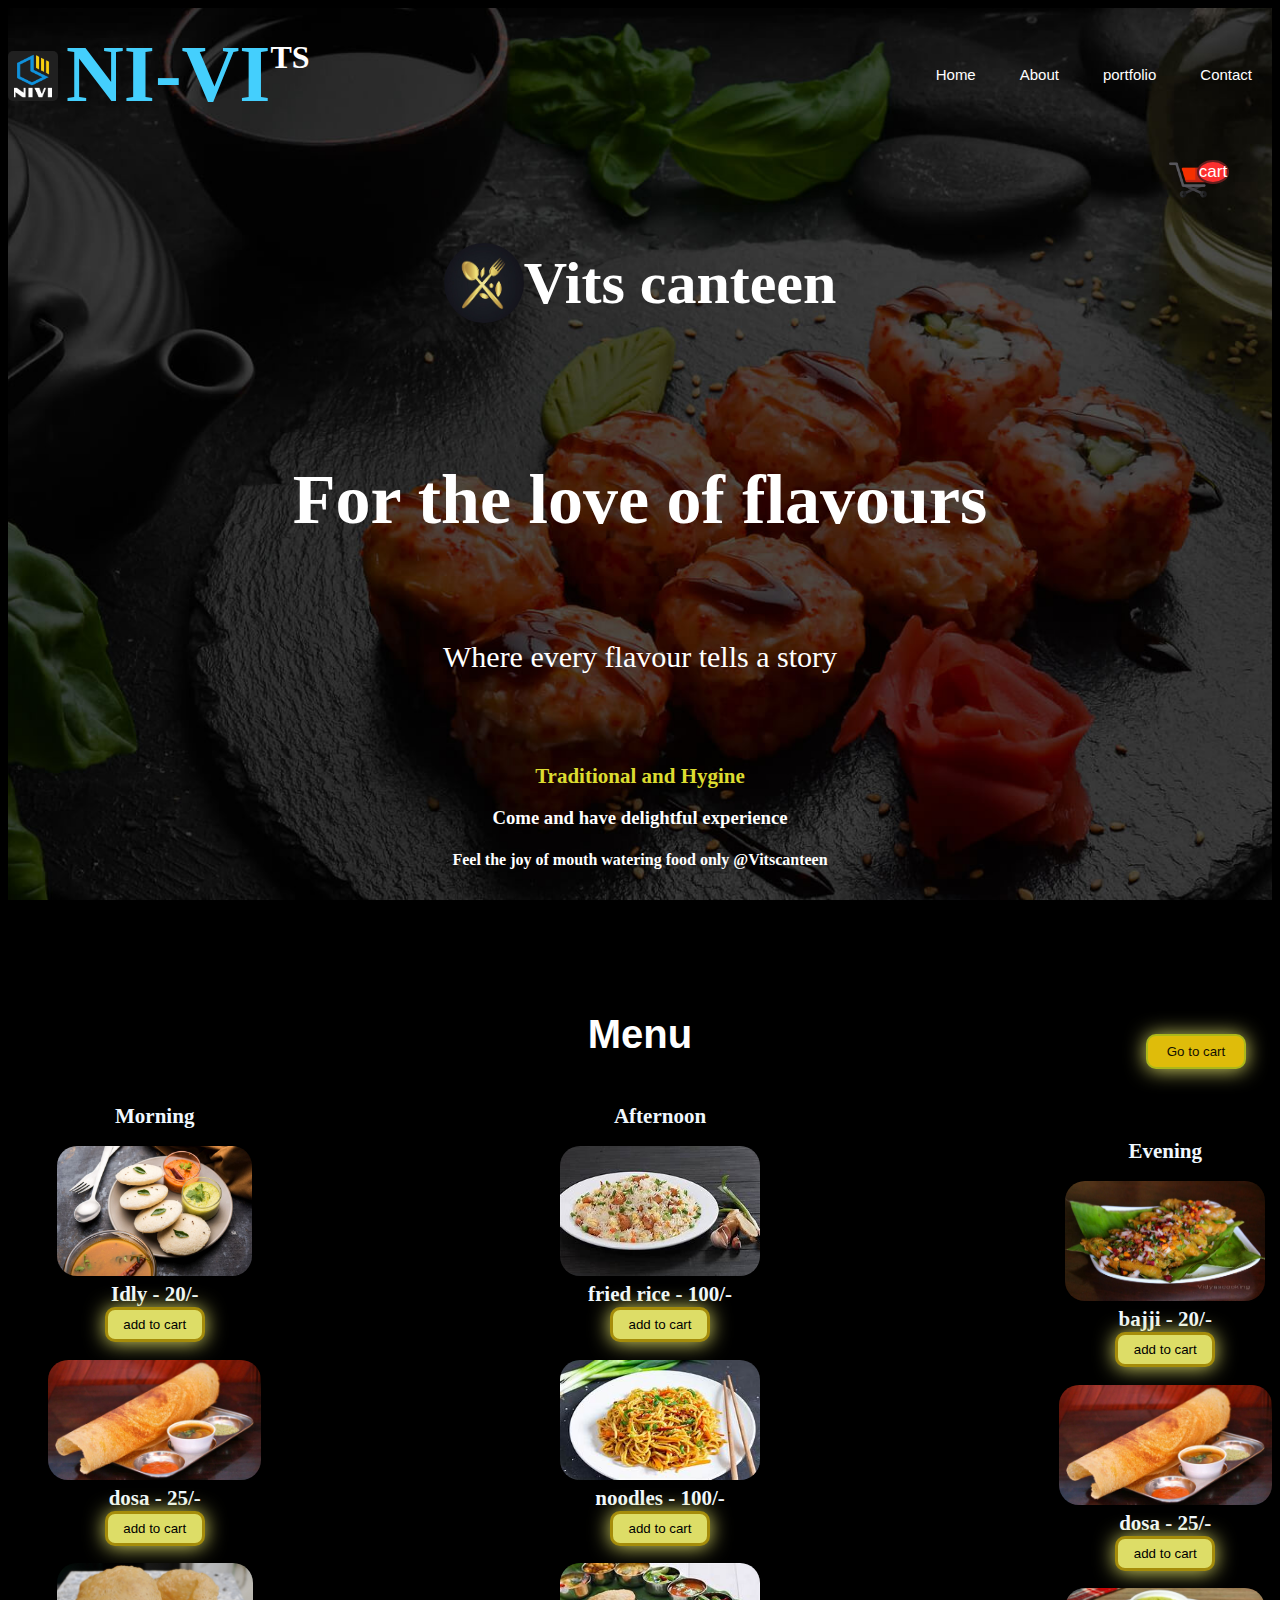
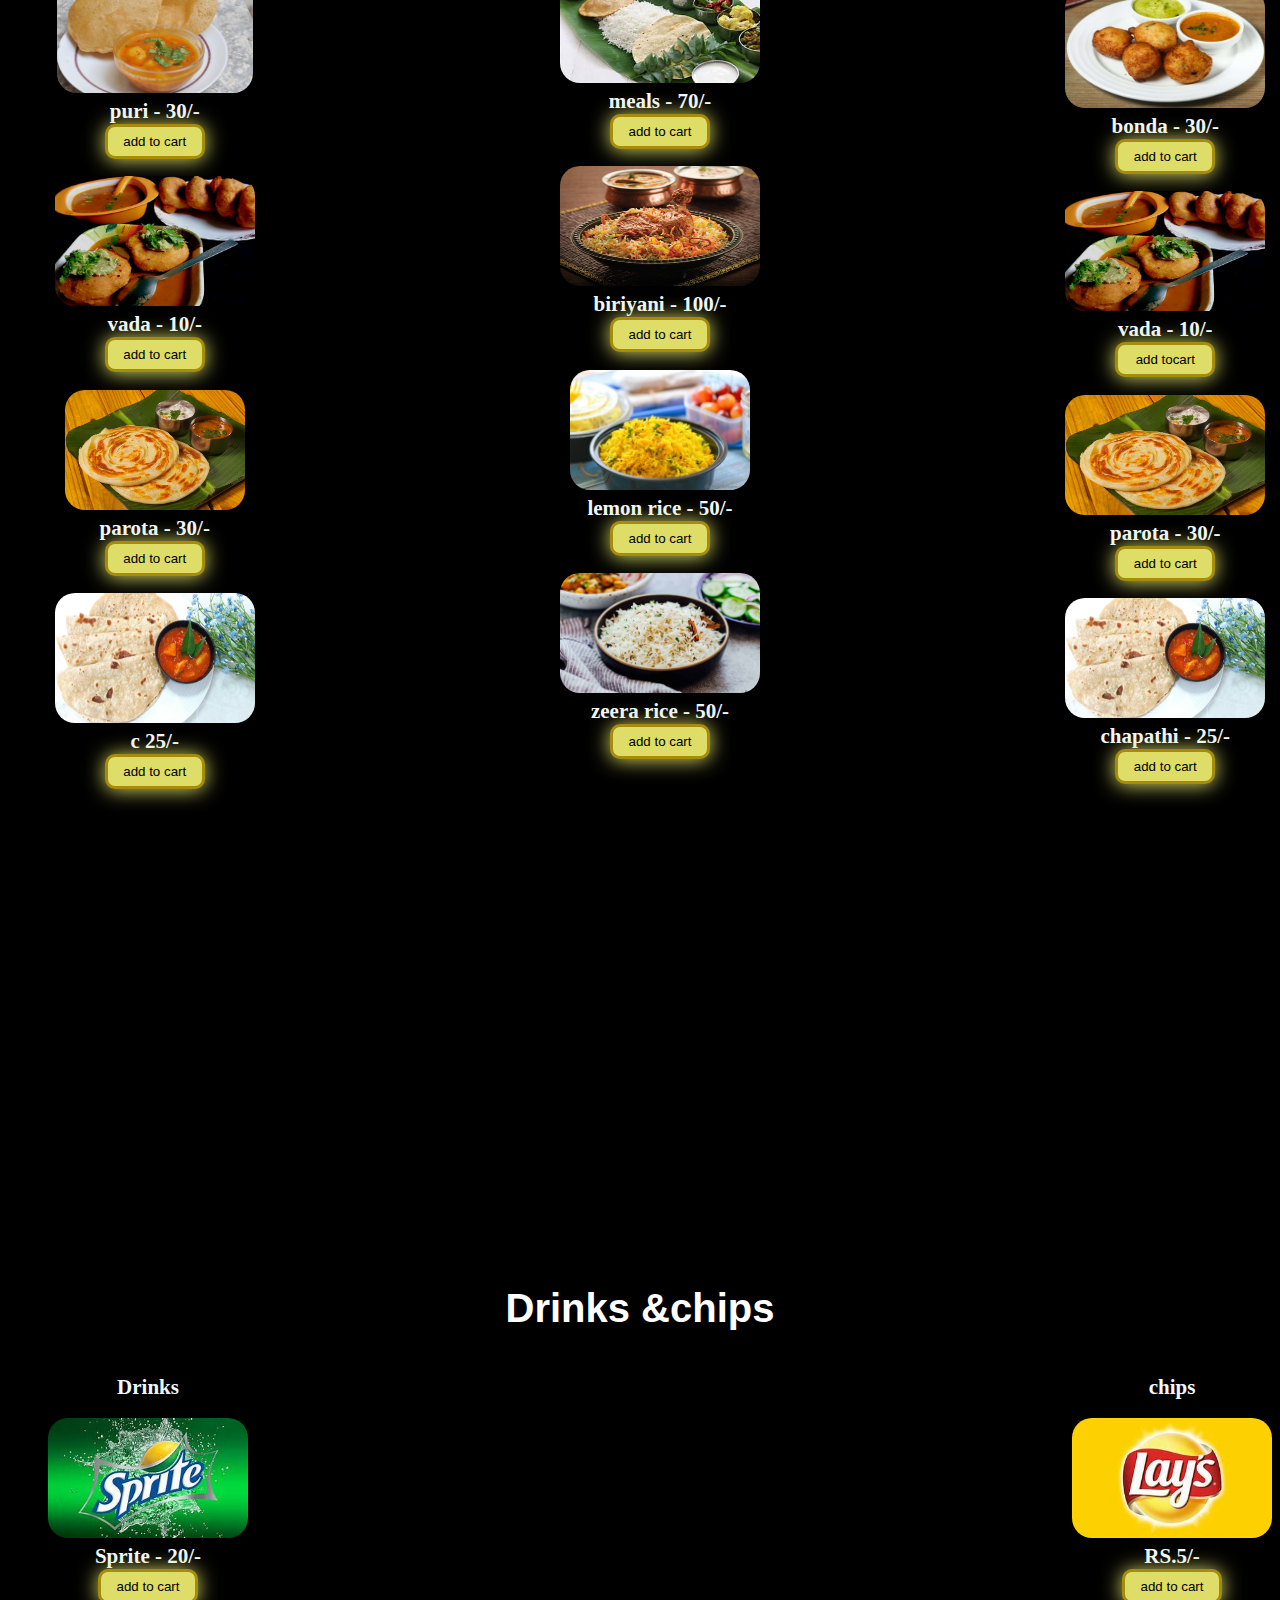
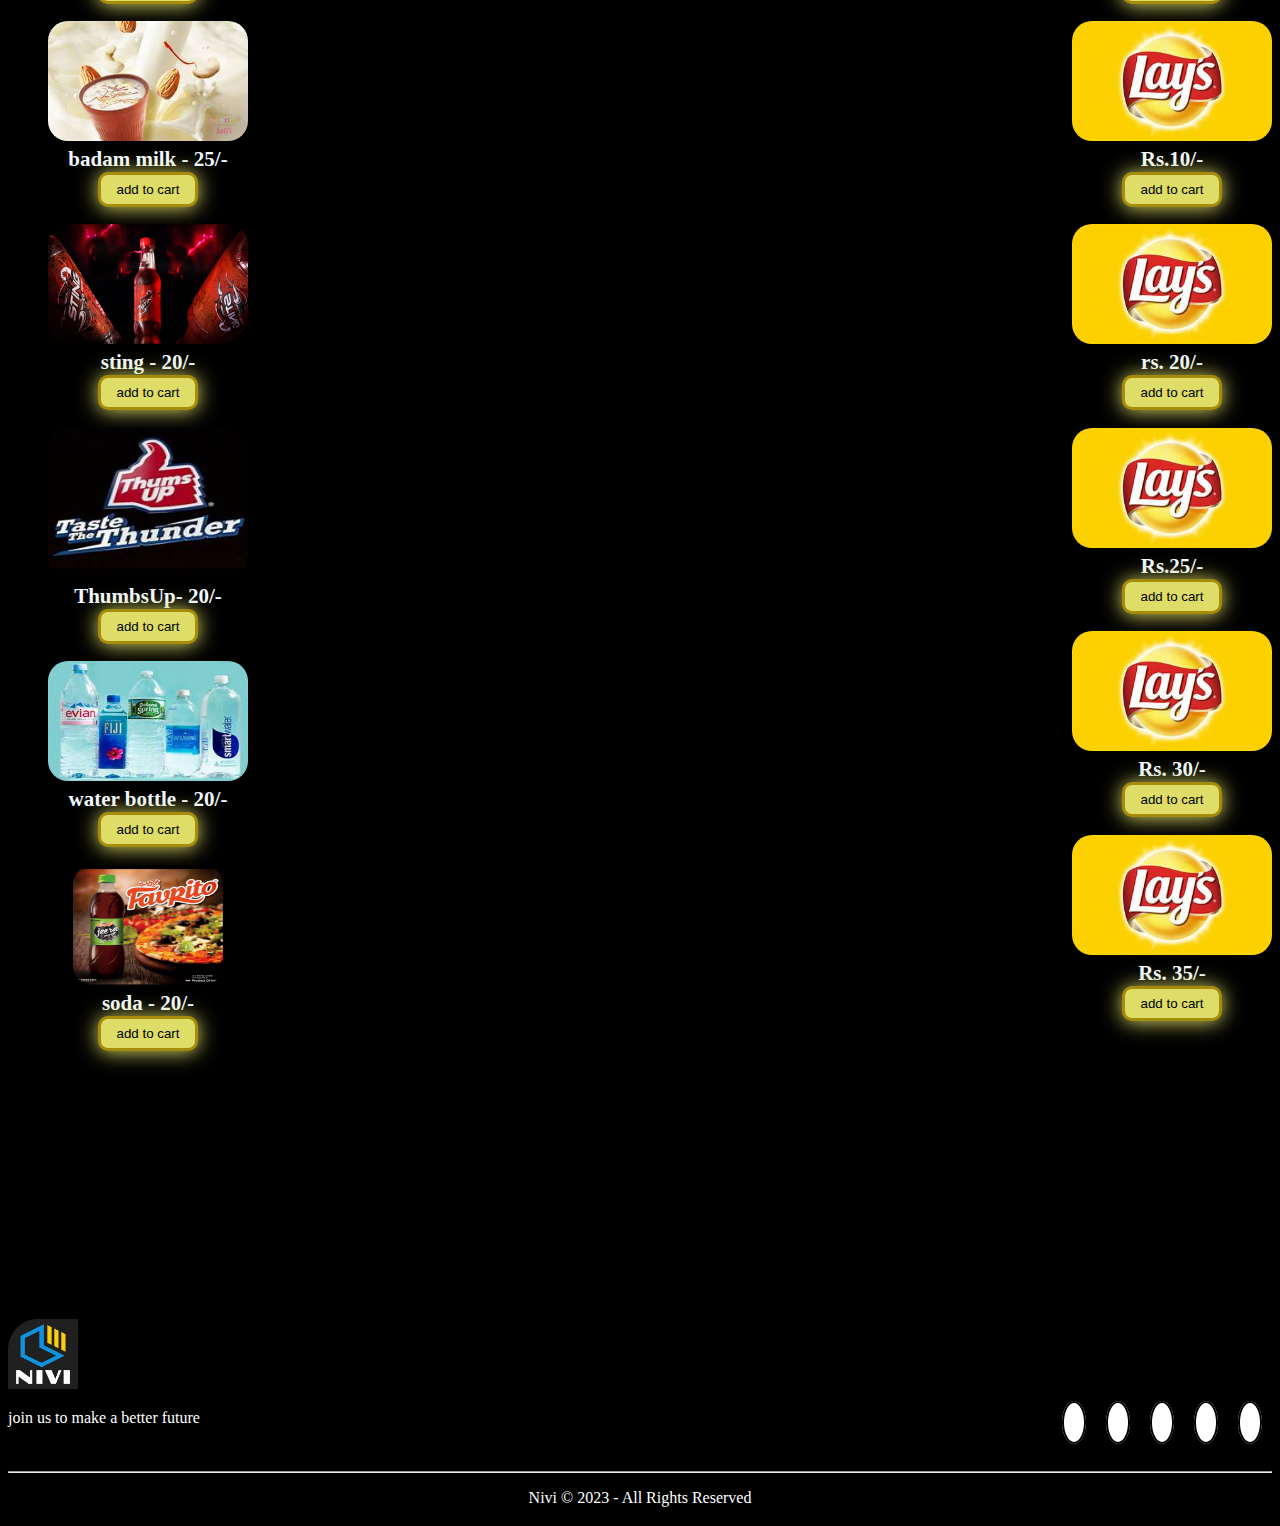
<file: project1.html/vitcanteen.html>
<!DOCTYPE html>
<html lang="en">

<head>
    <meta charset="UTF-8">
    <meta name="viewport" content="width=device-width, initial-scale=1.0">
    <title>Document</title>
    <link rel="stylesheet" href="vitcanteen.css">
    <link rel="stylesheet" href="https://cdnjs.cloudflare.com/ajax/libs/font-awesome/6.4.2/css/all.min.css"
        integrity="sha512-z3gLpd7yknf1YoNbCzqRKc4qyor8gaKU1qmn+CShxbuBusANI9QpRohGBreCFkKxLhei6S9CQXFEbbKuqLg0DA=="
        crossorigin="anonymous" referrerpolicy="no-referrer" />

</head>

<body>
    <section class="se1">

        <nav class="nav">
            <div class="nivi">
                <h1><img src="nivi-logo-jpj.jpg" alt="logo" height="50x" width="50px"> <span>NI-VI</span>
                    <h1 id="ts">TS</h1>
                </h1>

            </div>
            <div id="h210">
                <ul id="home12">
                    <li><a href="#" id="p12">Home</a></li>
                    <li><a href="#" id="p12">About</a></li>
                    <li><a href="#" id="p12">portfolio</a></li>
                    <li><a href="#" id="p12">Contact</a></li>
                </ul>
            </div>
        </nav>
        <div class="container">
            <header>
                <h1>cart</h1>
                <div class="iconcart" id="cart2104">
                    <img src="cart.logo.png" alt="" height="40px" onclick="toggleCart()">
                    <div class="totalquantity" id="quantity"></div>
                    <div class="quant" id="quantity" onclick="toggleCart()">cart</div>
                </div>
            </header>
            <div class="cart hidden" id="mydiv">
                <h2>Cart</h2>
                <i id="cart04" class="fa-solid fa-xmark" onclick="toggleCart()"></i>

                <hr>
                <ol id="hello"></ol>
                <h3>checkout</h3>
            </div>
        </div>




        <div class="canteen">


            <h1><img src="canteen.logo.jpg" alt="" height="80px" width="80px"><span>Vits
                    canteen</span></h1>

        </div>
        <div class="text">
            <h2 id="love">For the love of flavours</h2>
            <h3>Where every flavour tells a story</h3>
        </div>
        <div class="traditional">
            <h2>Traditional and Hygine</h2>
            <span class="cc4">
                <h3>Come and have delightful experience</h3>
                <h4>Feel the joy of mouth watering food only @Vitscanteen</h4>
                <br>
                <br><br><br>

            </span>
        </div>
    </section>

    <div class="menu">
        <h1>Menu</h1>

    </div>
    <div id="menu" class="menu">
        <div class="menul " id="morning-menu">
            <ul>
                <li>
                    <h2 id="bord">Morning</h2>
                    <h2><img src="idli plate.jpg" alt="" height="130px"><br>Idly - 20/-
                        <br><button value="add to cart"
                            onclick="add('Idly--20/-'); alert('This item will be added to your cart!!')"> add
                            to
                            cart</button></h1>
                        <h2><img src="dosa plate.jpg" alt="" height="120px"><br> dosa - 25/-<br><button
                                value="add to cart"
                                onclick="add('Dosa - 25/-'); alert('This item will be added to your cart!!')">add to
                                cart</button>
                            </h1>
                            <h2><img src="puri plate.jpg" alt="" height="130px"><br>puri - 30/-<br><button
                                    value="add to cart"
                                    onclick="add('puri--30/-') ;alert('This item will be added to your cart!!') ">add to
                                    cart</button></h1>
                                <h2><img src="vada plate.jpg" alt="" height="130px" width="200px"><br>vada -
                                    10/-<br><button value="add to cart"
                                        onclick="add('vada--10/-') ;alert('This item will be added to your cart!!')">add
                                        to
                                        cart</button></h1>
                                    <h2><img src="parota plate.webp" height="120px" alt=""><br>parota -
                                        30/-<br><button value="add to cart"
                                            onclick="add('parota--30/-');alert('This item will be added to your cart!!')">add
                                            to cart</button></h1>
                                        <h2><img src="chapathi plate.jpg" height="130px" width="200px" alt=""><br>c
                                            25/-<br><button value="add to cart"
                                                onclick="add('chapathi--25/-') ;alert('This item will be added to your cart!!')">add
                                                to
                                                cart</button></h1>


                </li>
            </ul>
        </div>
        <div class="menum hidden" id="afternoon-menu">
            <ul>
                <li>
                    <h2 id="bord">Afternoon</h2>
                    <h2><img src="fried rice plate.jpeg" alt="" height="130px" width="200px"><br>fried rice -
                        100/-
                        <br><button value="add to cart"
                            onclick="add('fried rice - 100/-') ;alert('This item will be added to your cart!!')"> add to
                            cart</button></h1>
                        <h2><img src="noodles plate.jpeg" height="120px" width="200px" alt=""><br> noodles -
                            100/-<br><button value="add to cart"
                                onclick="add('noodles - 100/-');alert('This item will be added to your cart!!')">add to
                                cart</button>
                            </h1>
                            <h2><img src="meals plate.jpeg" height="120px" width="200px" alt=""><br>meals -
                                70/-<br><button value="add to cart"
                                    onclick="add('meals - 70/-');alert('This item will be added to your cart!!')">add to
                                    cart</button></h1>
                                <h2><img src="biriyani plate.jpg" height="120px" width="200px" alt=""><br>biriyani -
                                    100/-<br><button value="add to cart" onclick="add('biriyani - 100/-');alert('This item will be added to your cart!!')
                                    ">add
                                        to
                                        cart</button></h1>
                                    <h2><img src="lemon rice plate.jpg" height="120px" alt=""><br>lemon rice -
                                        50/-<br><button value="add to cart"
                                            onclick="add('lemon rice-50/-');alert('This item will be added to your cart!!')">add
                                            to
                                            cart</button></h1>
                                        <h2><img src="zeera rice plate.jpg" height="120px" width="200px"
                                                alt=""><br>zeera rice -
                                            50/-<br><button value="add to cart"
                                                onclick="add('zeera rice--50/-');alert('This item will be added to your cart!!') ">add
                                                to cart</button></h1>

                </li>
            </ul>
        </div>

        <div class="menum hidden" id="evening-menu">
            <button id="gotocart" value="add to cart" onclick="toggleCart()">Go
                to cart</button>
            <ul>

                <li>
                    <h2 id="bord">Evening</h2>
                    <h2><img src="bajji plate.jpg" height="120px" width="200px" alt=""><br>bajji - 20/-
                        <br><button value="add to cart"
                            onclick="add('bajji--20/-');alert('This item will be added to your cart!!')"> add to
                            cart</button></h1>
                        <h2><img src="dosa plate.jpg" height="120px" alt=""><br> dosa - 25/-<br><button
                                value="add to cart"
                                onclick="add('Dosa - 25/-');alert('This item will be added to your cart!!')">add to
                                cart</button>
                            </h1>
                            <h2><img src="bonda plate.jpg" height="120px" width="200px" alt=""><br>bonda -
                                30/-<br><button value="add to cart"
                                    onclick="add('bonda--30/-');alert('This item will be added to your cart!!')">add to
                                    cart</button></h1>
                                <h2><img src="vada plate.jpg" height="120px" width="200px" alt=""><br>vada -
                                    10/-<br><button value="add to cart"
                                        onclick="add('vada--10/-');alert('This item will be added to your cart!!')">add
                                        tocart</button></h1>

                                    <h2><img src="parota plate.webp" height="120px" width="200px" alt=""><br>parota -
                                        30/-<br><button value="add to cart"
                                            onclick="add('parota--30/-');alert('This item will be added to your cart!!')">add
                                            to cart</button></h1>
                                        <h2><img src="chapathi plate.jpg" height="120px" width="200px"
                                                alt=""><br>chapathi -
                                            25/-<br><button value="add to cart"
                                                onclick="add('chapathi--25/-');alert('This item will be added to your cart!!')">add
                                                to cart</button></h2>

            </ul>
        </div>
    </div>
    <div class="bg2"></div>
    <section>
        <div class="menu">
            <h1>Drinks &chips</h1>
        </div>
        <div id="menu">
            <div class="menul">
                <ul>
                    <li>
                        <h2 id="bord">Drinks</h2>
                        <h2><img src="sprite.jpeg" height="120px" width="200px" alt=""><br>Sprite - 20/-
                            <br><button value="add to cart"
                                onclick="add('sprite--20/-');alert('This item will be added to your cart!!')"> add to
                                cart</button></h1>
                            <h2><img src="badam milk.jpeg" height="120px" width="200px" alt=""><br>badam milk -
                                25/-<br><button value="add to cart"
                                    onclick="add('badam milk--25/-');alert('This item will be added to your cart!!')">add
                                    to
                                    cart</button></h1>
                                <h2><img src="sting.jpg" height="120px" width="200px" alt=""><br>sting -
                                    20/-<br><button value="add to cart"
                                        onclick="add('sting--20/-');alert('This item will be added to your cart!!')">add
                                        to cart</button></h1>
                                    <h2><img src="thumbsup black.jpeg" height="150px" width="200px" alt=""><br>
                                        ThumbsUp- 20/-<br><button value="add to cart"
                                            onclick="add('ThumsUp - 20/-');alert('This item will be added to your cart!!')">add
                                            to
                                            cart</button>
                                        </h1>
                                        <h2><img src="water bottle.jpeg" height="120px" width="200px" alt=""><br>water
                                            bottle -
                                            20/-<br><button value="add to cart"
                                                onclick="add('water bottle--20/-');alert('This item will be added to your cart!!')">add
                                                to
                                                cart</button></h1>
                                            <h2><img src="soda.jpeg" height="120px" width="150px" alt=""><br>soda -
                                                20/-<br><button value="add to cart"
                                                    onclick="add('soda--20/-');alert('This item will be added to your cart!!')">add
                                                    to
                                                    cart</button></h1>


                    </li>
                </ul>
            </div>
            <div class="menum">
                <ul>
                    <li>
                        <h2 id="bord">chips</h2>
                        <h2><img src="lays.jpeg" height="120px" width="200px" alt=""><br>RS.5/-
                            <br><button value="add to cart"
                                onclick="add('add on--5/-');alert('This item will be added to your cart!!')"> add to
                                cart</button></h1>
                            <h2><img src="lays.jpeg" height="120px" width="200px" alt=""><br>
                                Rs.10/-<br><button value="add to cart"
                                    onclick="add('add on - 10/-');alert('This item will be added to your cart!!')">add
                                    to
                                    cart</button>
                                </h1>
                                <h2><img src="lays.jpeg" height="120px" width="200px" alt=""><br>rs.
                                    20/-<br><button value="add to cart"
                                        onclick="add('add on - 20/-');alert('This item will be added to your cart!!')">add
                                        to
                                        cart</button></h1>
                                    <h2><img src="lays.jpeg" height="120px" width="200px" alt=""><br>Rs.25/-<br><button
                                            value="add to cart"
                                            onclick="add('add on - 25/-');alert('This item will be added to your cart!!')">add
                                            to
                                            cart</button></h1>
                                        <h2><img src="lays.jpeg" height="120px" width="200px" alt=""><br>Rs.
                                            30/-<br><button value="add to cart"
                                                onclick="add('add on- 30/-');alert('This item will be added to your cart!!')">add
                                                to
                                                cart</button></h1>
                                            <h2><img src="lays.jpeg" height="120px" width="200px" alt=""><br>Rs.
                                                35/-<br><button value="add to cart"
                                                    onclick="add('add on- 35/-');alert('This item will be added to your cart!!')">add
                                                    to
                                                    cart</button></h1>
                </ul>
            </div>
        </div>
    </section>
    <section>


        <div class="bg3">
            <div class="text2">
                <footer class="f146">
                    <footer class="footer">
                        <div class="col">
                            <img src="nivi-logo-jpj.jpg" alt="logo" height="70x" width="70px">
                            <div class="li">


                            </div>


                            <p id="f1">join us to make a better future</p>

                        </div>
                        <div class="links">
                            <a href=""><i class="fa-brands fa-instagram"></i></a>
                            <a href=""><i class="fa-brands fa-whatsapp"></i></a>
                            <a href=""><i class="fa-brands fa-linkedin"></i></a>
                            <a href=""><i class="fa-brands fa-facebook"></i></a>
                            <a href=""><i class="fa-brands fa-github"></i></a>
                        </div>
                        <hr>
                        <p class="copy">Nivi © 2023 - All Rights Reserved</p>





                    </footer>
                </footer>
            </div>

        </div>

    </section>

    <script src="vitcanteen.js"></script>

</body>

</html>
</file>
<file: project1.html/home.css>
button {
    height: 100px;
    position: absolute;
    left: 50%;
}

.footer {
    position: relative;
    bottom: 400px;
}

.content h1 {
    font-size: 230px;

}

.content {
    margin-bottom: 0px;

}

.nivi {
    display: flex;
    justify-content: left;
}

.nivi img {
    border-radius: 5px;
}

.nivi h1 {
    color: white;
    font-family: Cambria, Cochin, Georgia, Times, 'Times New Roman', serif;
}

.nivi span {
    color: rgb(68, 207, 253);
    font-size: 2.5em;
    font-family: Cambria, Cochin, Georgia, Times, 'Times New Roman', serif;

}

.head {
    display: flex;
    align-items: center;
    justify-content: space-between;

}

#ts {
    color: white;
    position: relative;
    top: 10px;
}

.nav {
    display: flex;
    justify-content: space-between;

}

ul li {
    list-style: none;


}

#home {
    display: flex;
    align-items: center;
    justify-content: space-between;
    flex-wrap: wrap;

}

ul li a {
    color: white;
    text-decoration: none;
    margin: 20px;
    font-family: Arial, sans-serif;
}

#home ul {
    display: flex;
    justify-content: space-between;
    padding: 30px;
}

body {
    width: 100%;
    height: 100%;
    background-color: rgb(231, 242, 251);
    position: relative;
    background: linear-gradient(to right, #152126, rgb(4, 71, 137), #016263);
    min-height: 140vh;
}

.explore button {
    position: absolute;
    left: 40%;
    background: transparent;
    color: white;
    border: solid 1px;
    text-transform: uppercase;
    font-size: 1.5em;
    letter-spacing: 0.1em;
    font-weight: 400;
    padding: 10px 30px;
    transition: 0.2s;
    box-shadow: 0 0 10px;
    border-radius: 5px;
}

.pbr {
    text-align: center;
}

.pbr img {
    border-radius: 10px;
    position: relative;
    top: 20px;

}


.pbr h2 {
    color: white;
    font-family: 'Trebuchet MS', 'Lucida Sans Unicode', 'Lucida Grande', 'Lucida Sans', Arial, sans-serif;
    display: flow-root;


}

.explore button:hover {
    background: transparent;
    letter-spacing: 0.25em;
    color: #f7f7fc;
    box-shadow: 0 0 30px;
    border-radius: 15px;


}

.content {
    color: white;
    position: absolute;
    bottom: 30;
    left: 0;
}

.content h1 {
    font-size: 190px;
    line-height: 160px;
    margin-left: -10px;
    font-family: 'Franklin Gothic Medium', 'Arial Narrow', Arial, sans-serif;
    color: transparent;
    -webkit-text-stroke: 1px white;
    background: url(back.png);
    -webkit-background-clip: text;
    background-position: 0 0;
    animation: back 20s linear infinite;

}

@keyframes back {
    100% {
        background-position: 2000px 0;
    }
}

.content {
    font-size: 25px;
    font-weight: bold;

}

.content h3 {
    position: relative;
    top: -130px;
}

footer {
    position: relative;
    top: 700px;
    bottom: 10%;
    background: linear-gradient(to right, #1c2b30, #033970, #015b5d);
    color: white;
    padding: 10px;
    border-top-left-radius: 50px;
}

.col img {
    border-top-left-radius: 30px;
    position: relative;
    top: 0px;
    right: 0px;
}

#f1 {
    font-family: 'Gill Sans', 'Gill Sans MT', Calibri, 'Trebuchet MS', sans-serif;
    position: relative;
    top: 0px;
    right: 0px;
}

.li {
    text-decoration: none;
}

hr {
    width: 90%;
    border: 0;
    border-bottom: 1px solid #ccc;
    margin: 20px auto;

}

.copy {
    text-align: center;
}

.links {
    display: flex;
    justify-content: right;
    position: relative;
    bottom: 30px;

}

.h32 span {
    color: rgb(68, 207, 253);
    font-family: 'Franklin Gothic Medium', 'Arial Narrow', Arial, sans-serif;
    font-size: 40px;
}

.links i {
    color: black;
    background-color: rgb(255, 255, 255);
    font-size: 17px;
    margin: 10px;
    border: 2px solid white;
    border-radius: 50%;
    padding: 10px;
}

button a {
    color: white;
    text-decoration: none;
}

.links i:hover {
    color: white;
    background-color: transparent;

}

@media screen and (max-width:600px) {
    .nivi h1 {
        font-size: 20px;
        text-align: center;
        position: relative;
        left: 100px;

    }

    .nav {
        display: grid;
    }

    .home {
        margin-left: 10px;
    }

    .pbr h2 {
        font-size: 29px;
        display: flex;
    }

    .pbr img {
        position: relative;
        bottom: 100px;
        float: left;

    }

    button {
        position: absolute;
        float: left;
        width: 300px;
        height: 80px;
        font-size: 10px;


    }

    footer {
        position: relative;
        right: 20px;
    }

    #poke {
        position: relative;
        margin-top: -10px;
    }

    .links a {
        position: relative;
        top: 40px;
        right: 50px;
    }

    #f1 {
        position: relative;
        left: 15px;
    }

    button a {
        color: white;
        text-decoration: none;
    }

    button:hover {
        border: 3px solid white;

    }


}

@media screen and (min-width:600px) {

    .nivi h1 {
        font-size: 25px;
    }

    .pbr h2 {
        font-size: 30px;
    }

    ul li a {
        font-size: 18px;
    }

    .content h1 {
        font-size: 230px;
    }
}
</file>
<file: project1.html/store2.css>
.nivi {
    display: flex;
    justify-content: left;
}

.nivi img {
    border-radius: 5px;
}

.nivi h1 {
    color: white;
    font-family: Cambria, Cochin, Georgia, Times, 'Times New Roman', serif;
}

.nivi span {
    color: rgb(68, 207, 253);
    font-size: 2.5em;
    font-family: Cambria, Cochin, Georgia, Times, 'Times New Roman', serif;

}

.head {
    display: flex;
    align-items: center;
    justify-content: space-between;

}

#ts {
    color: white;
    position: relative;
    top: 10px;
}

.nav {
    display: flex;
    justify-content: space-between;

}

ul li {
    list-style: none;


}

#home {
    display: flex;
    align-items: center;
    justify-content: space-between;
    flex-wrap: wrap;

}

ul li a {
    color: white;
    text-decoration: none;
    margin: 20px;
    font-family: Arial, sans-serif;
}

#home ul {
    display: flex;
    justify-content: space-between;
    padding: 30px;
}

.header a:hover {
    color: rgb(43, 122, 226);
}

body {
    width: 100%;
    height: 100%;
    background-color: rgb(231, 242, 251);
    position: relative;
    background: linear-gradient(to right, rgb(18, 19, 26), #033a60, rgb(5, 82, 88));
    min-height: 140vh;
}

.pbr {
    text-align: center;
}

.pbr img {
    border-radius: 10px;
    position: relative;
    top: 20px;
}



.pbr h2 {
    color: white;
    font-family: 'Trebuchet MS', 'Lucida Sans Unicode', 'Lucida Grande', 'Lucida Sans', Arial, sans-serif;
    display: flow-root;
    text-align: center;


}

.vits h1 {
    color: white;
    font-family: 'Franklin Gothic Medium', 'Arial Narrow', Arial, sans-serif;
    text-align: center;
    border: 2px solid white;
    width: auto;
    background: linear-gradient(to right, rgb(13, 13, 21), #022e4e, rgb(1, 55, 59));

}

#a12 {
    border-radius: 50%;
    margin: 20px;

}


.cc {
    color: white;
    display: flex;
    justify-content: space-between;
}

.vitcanteen {
    text-align: start;
    border: solid 1px;
    padding: 50px;
    overflow: hidden;
    width: 200px;
    margin: 50px;
    border-radius: 10px;
}

.vitstationary {
    border: solid 1px;
    padding: 50px;
    overflow: hidden;
    width: 200px;
    margin: 50px;
    border-radius: 10px;

}

.vitcanteen a {
    color: white;
    text-align: center;

}

.vitstationary a {
    color: white;
}

footer {
    position: relative;
    top: 100px;
    color: white;
    padding: 10px;
    background: linear-gradient(to right, rgb(0, 0, 0), #012c4a, rgb(1, 58, 62));
    border-top-left-radius: 50px;

}

.col img {
    border-top-left-radius: 30px;
    position: relative;
    top: 0px;
    right: 0px;
}

#f1 {
    font-family: 'Gill Sans', 'Gill Sans MT', Calibri, 'Trebuchet MS', sans-serif;
    position: relative;
    top: 0px;
    right: 0px;
}

.li {
    text-decoration: none;
}

hr {
    width: 90%;
    border: 0;
    border-bottom: 1px solid #ccc;
    margin: 20px auto;

}

.links {
    display: flex;
    margin: 10px;
    justify-content: right;
    position: relative;
    bottom: 30px;

}

.copy {
    text-align: center;
}

.vitcanteen h2 {
    margin-left: 20px;
    font-family: Arial, Helvetica, sans-serif;
}

.vitstationary h2 {
    margin-left: 20px;
    font-family: Arial, Helvetica, sans-serif;
}

.vitcanteen a {
    text-decoration: none;
    margin: 20px;
    border: 2px solid #ccc;
    border-radius: 5px;
    padding: 5px;
    font-family: Arial, Helvetica, sans-serif;
}

.vitstationary a {
    text-decoration: none;
    margin: 20px;
    border: 2px solid #ccc;
    border-radius: 5px;
    padding: 5px;
    font-family: Arial, Helvetica, sans-serif;
}

.links i {
    color: black;
    background-color: rgb(255, 255, 255);
    font-size: 17px;
    margin: 10px;
    border: 2px solid;
    border-radius: 50%;
    padding: 10px;
}

.links i:hover {
    color: white;
    background-color: black;

}



@media screen and (max-width:600px) {
    .nivi h1 {
        font-size: 20px;
        text-align: center;
        position: relative;
        left: 80px;

    }

    .nav {
        display: grid;
    }

    .home {
        margin-left: 10px;
    }

    .pbr h2 {
        font-size: 29px;
        display: flex;
        margin: -10px;
    }

    .pbr img {
        position: relative;
        bottom: 100px;
        float: left;
        margin: 10px;

    }

    ul li a {
        position: relative;
        right: 50px;

    }

    .vits h1 {
        width: 95%;
    }

    .vitcanteen {
        margin: 1px;

    }

    .vitcanteen img {
        position: relative;
        bottom: 20px;
        right: 40px;
    }


    .vitstationary img {
        position: relative;
        bottom: 20px;
        right: 40px;
    }

    .vitstationary {
        margin: 1px;
    }

    .vitcanteen h2 {
        position: relative;
        right: 30px;
    }

    .vitcanteen a {
        display: flex;
        width: 90%;
        position: relative;
        right: 20px;
        padding: 10px;
    }

    .vitstationary h2 {
        position: relative;
        right: 40px;
    }

    .vitstationary a {
        display: flex;
        width: 100%;
        position: relative;
        right: 20px;
        padding: 10px;
    }

    .vits {
        position: relative;
        right: 8px;
    }

    footer {
        position: relative;
        right: 10px;
    }

    #poke {
        position: relative;
        margin-top: -10px;
    }

    .links a {
        position: relative;
        top: 40px;
        right: 10px;
    }

    #f1 {
        position: relative;
        left: 15px;
    }

}
</file>
<file: project1.html/veccanteen.css>
.nivi {
    display: flex;
    justify-content: left;
}

.nivi img {
    border-radius: 5px;
}

.nivi h1 {
    color: white;
    font-family: Cambria, Cochin, Georgia, Times, 'Times New Roman', serif;
}

.nivi span {
    color: rgb(68, 207, 253);
    font-size: 2.5em;
    font-family: Cambria, Cochin, Georgia, Times, 'Times New Roman', serif;

}

.head {
    display: flex;
    align-items: center;
    justify-content: space-between;

}

body {
    background-color: black;
}

#ts {
    color: white;
    position: relative;
    top: 10px;
}

.canteen {
    display: flex;
    justify-content: center;
}

.canteen img {
    border-radius: 50px;
}

.canteen span {
    font-family: Cambria, Cochin, Georgia, Times, 'Times New Roman', serif;
    position: relative;
    bottom: 20px;
    font-size: 40px;
    color: white;
}

.canteen h1 span {
    font-size: 60px;
}

.text {
    color: white;
    display: block;
    text-align: center;
    font-family: cursive;
}

.text h2 {
    font-size: 70px;
    margin: 100px;

}

.text h3 {
    font-size: 30px;
    font-weight: 200;

    margin: 90px;
}

.traditional {
    color: rgb(220, 220, 48);
    display: block;
    text-align: center;
    font-family: Georgia, 'Times New Roman', Times, serif;
    margin: 50px;
}

.cc4 {
    color: white;
}

nav {
    display: flex;
    align-items: center;
    justify-content: space-between;
    flex-wrap: wrap;

}

nav ul li {
    color: white;
    text-decoration: none;
    font-size: 15px;
    position: relative;
    list-style: none;
    display: inline-block;
}

nav ul li a {
    color: white;
    text-decoration: none;
    margin: 20px;
    font-family: Arial, sans-serif;

}

nav ul li a::after {
    content: "";
    width: 0%;
    height: 3px;
    background: white;
    position: absolute;
    left: 0;
    bottom: -6px;
    transition: 0.5s;
}

nav ul li a:hover::after {
    width: 100%;
}

.se1 {

    min-height: 100px;
    background-image: url(hero-slider-1.jpg);
    background-size: cover;
    background-repeat: no-repeat;
    background-position: center;
    background-attachment: fixed;
}

.container {
    width: 1200px;
    margin: auto;
    max-width: 90%;
}

header h1 {
    visibility: hidden;
}

header .iconcart {
    position: relative;
    z-index: 1;
}

header {
    display: flex;
    align-items: center;
    justify-content: space-between;
}

#menu img {
    border-radius: 20px;
}

.quant {
    position: absolute;
    top: 0;
    left: 8px;
    border: 2px solid rgb(101, 30, 30);
    font-size: 17px;
    background-color: rgb(252, 47, 47);
    font-family: 'Trebuchet MS', 'Lucida Sans Unicode', 'Lucida Grande', 'Lucida Sans', Arial, sans-serif;
    height: 20px;
    border-radius: 50%;
    color: white;
    justify-content: center;
    align-items: center;
    transform: translate(20px);
    display: flex;
}

.bg2 {
    background-image: linear-gradient(rgba(3, 3, 3, 0.7), rgb(0, 0, 0)), url(pexels-jan-n-g-u-y-e-n-🍁-699953.jpg);
    background-size: cover;
    background-repeat: no-repeat;
    min-height: 450px;
    background-position: center;
    background-attachment: fixed;
    color: white;
}

.menu {
    color: white;
    text-align: center;
    font-size: 20px;
    font-family: Arial, serif;
}

#menu {
    display: flex;
    justify-content: space-between;

}

.menul ul {
    color: aliceblue;
    list-style: none;
}

.menum ul {
    color: aliceblue;
    list-style: none;
}

.menum {
    color: white;

}

.bg3 {
    background-image: linear-gradient(rgba(3, 3, 3, 0.7), rgb(0, 0, 0)), url(pexels-nerfee-mirandilla-3186654.jpg);
    background-size: cover;
    background-repeat: no-repeat;
    min-height: 450px;
    background-position: center;
    background-attachment: fixed;
    color: white;
}

.footer {
    position: relative;
    top: 200%;
    bottom: 10%;
    color: white;
    padding: 0px;
    border-top-left-radius: 50px;
    top: 250px;
    border-top: 1px solid black;
    /* box-shadow: 1px 0 10px white; */
}

.col img {
    border-top-left-radius: 30px;
    position: relative;
    top: 0px;
    right: 0px;
}

.cart h2 {
    text-align: center;
    color: rgb(255, 255, 0);
    position: relative;
    bottom: 23px;

}

.cart hr {
    position: relative;
    bottom: 40px;
    width: 30%;
    color: rgb(255, 213, 0);
}

#gotocart {
    color: rgb(20, 16, 2);
    text-align: center;
    border: 2px solid rgb(171, 184, 26);
    background-color: rgb(223, 188, 10);
    position: relative;
    bottom: 50px;
    left: 20%;


}

#love {
    color: white
}

h2 {
    font-family: Cambria, Cochin, Georgia, Times, 'Times New Roman', serif;
    font-size: 21px;
    text-align: center;
}

#cart04 {

    position: relative;
    left: 265px;
    bottom: 65px;
    border: 1px solid red;
    border-radius: 10px;
    padding: 10px;
    background-color: red;
}

#mydiv {
    z-index: 1;
    color: white;
    background-color: #353432;
    width: 300px;

    position: fixed;
    top: 10px;
    left: 10px;
    bottom: 68%;
    border-radius: 20px;
    overflow: scroll;
    display: none;
}

.cart h3 {
    color: rgb(234, 255, 0);
    text-align: center;
    position: absolute;
    background-color: rgb(165, 140, 10);
    border-radius: 5px;
    top: 230px;
    left: 219px;
    padding: 10px;
    border-bottom-right-radius: 20px;

    /* right: 30%;
    z-index: 1; */
}


.cart h3 {
    position: fixed;
    cursor: pointer;
}

::-webkit-scrollbar {
    width: 0px;

}

::-webkit-scrollbar-thumb {
    background: #00c6ff;
    border-radius: 10px;


}

.copy {
    text-align: center;
}

.links {
    display: flex;
    justify-content: right;
    position: relative;
    bottom: 30px;
}

footer {
    color: white;
}

button {
    background: rgb(221, 221, 103);
    border: solid rgb(165, 140, 10);
    width: 100px;
    height: 35px;
    border-radius: 10px;
    color: black;
    font-family: 'Franklin Gothic Medium', 'Arial Narrow', Arial, sans-serif;
    cursor: pointer;
    box-shadow: 0 1px 20px rgb(221, 221, 103);
}

ul li a img {
    position: relative;
    top: 15px;
}

.links i {
    color: black;
    background-color: rgb(255, 255, 255);
    font-size: 17px;
    margin: 10px;
    border: 2px solid;
    border-radius: 50%;
    padding: 10px;
}

.links i:hover {
    color: white;
    background-color: black;

}

@media screen and (max-width:600px) {
    .nivi h1 {
        font-size: 20px;
        text-align: center;
        position: relative;
        left: 70px;

    }


    .nav {
        display: grid;
    }

    .home {
        margin-left: 10px;
    }

    .pbr h2 {
        font-size: 29px;
        display: flex;
        margin: -10px;
    }

    .pbr img {
        position: relative;
        bottom: 100px;
        float: left;
        margin: 10px;

    }

    #stt {
        font-size: 1px;
    }

    .menu {
        text-align: center;
    }

    .menul,
    .menum {
        margin-top: 20px;
    }

    .menul ul,
    .menum ul {
        padding: 0;
    }

    .menul ul li,
    .menum ul li {
        display: block;
        margin-bottom: 20px;
    }

    .menul ul li h2,
    .menum ul li h2 {
        font-size: 1.5em;
    }

    .menul ul li h2 img,
    .menum ul li h2 img {
        height: auto;
        max-width: 100%;
    }

    button {
        width: 100%;
        max-width: 200px;
        margin: 0 auto;
    }

    #menu {
        display: grid;
    }

    #gotocart {
        display: none;
    }

    #bord h2 {
        border: 2px solid white;
    }

    nav ul {
        text-align: center;
    }

    nav ul li a {
        display: flex;
        margin: 3px;
        margin-right: 10px;
    }

    .text h2 {
        font-size: 20px;
    }

    .text h3 {
        font-size: 20px;
    }

    .traditional h2 {
        font-size: 25px;

    }

    .traditional span {
        font-size: 15px;

    }

    #menu ul li h2 {
        text-align: center;
    }

    header {
        position: relative;
        right: 30px;
    }

    footer {
        position: relative;

    }

    #poke {
        position: relative;
        margin-top: -10px;
    }

    .links a {
        position: relative;
        top: 40px;
        right: 10px;
    }

    #f1 {
        position: relative;
        left: 15px;
    }




}

@media (max-width: 600px) {
    #st {
        font-size: 30px;
    }
}
</file>
<file: project1.html/vecstationery2104.css>
.nivi {
    display: flex;
    justify-content: left;
}

.nivi img {
    border-radius: 5px;
}

.nivi h1 {
    color: white;
    font-family: Cambria, Cochin, Georgia, Times, 'Times New Roman', serif;
}

.nivi span {
    color: rgb(68, 207, 253);
    font-size: 2.5em;
    font-family: Cambria, Cochin, Georgia, Times, 'Times New Roman', serif;

}

.head {
    display: flex;
    align-items: center;
    justify-content: space-between;

}

body {
    background-color: black;
}

#ts {
    color: white;
    position: relative;
    top: 10px;
}

.canteen {
    display: flex;
    justify-content: center;
}

.canteen img {
    border-radius: 50px;
}

.canteen span {
    font-family: Cambria, Cochin, Georgia, Times, 'Times New Roman', serif;
    position: relative;
    bottom: 20px;
    font-size: 40px;
    color: white;
}

.canteen h1 span {
    font-size: 60px;
}

.text {
    color: white;
    display: block;
    text-align: center;
    font-family: cursive;
}

.text h2 {
    font-size: 70px;
    margin: 100px;

}

.text h3 {
    font-size: 30px;
    font-weight: 200;

    margin: 90px;
}

.traditional {
    color: rgb(220, 220, 48);
    display: block;
    text-align: center;
    font-family: Georgia, 'Times New Roman', Times, serif;
    margin: 50px;
}

.cc4 {
    color: white;
}

nav {
    display: flex;
    align-items: center;
    justify-content: space-between;
    flex-wrap: wrap;

}

nav ul li {
    color: white;
    text-decoration: none;
    font-size: 15px;
    position: relative;
    list-style: none;
    display: inline-block;
}

nav ul li a {
    color: white;
    text-decoration: none;
    margin: 20px;
    font-family: Arial, sans-serif;

}

nav ul li a::after {
    content: "";
    width: 0%;
    height: 3px;
    background: white;
    position: absolute;
    left: 0;
    bottom: -6px;
    transition: 0.5s;
}

nav ul li a:hover::after {
    width: 100%;
}

.se1 {

    min-height: 100px;
    background-image: linear-gradient(rgba(3, 3, 3, 0.7), rgb(0, 0, 0)), url(pexels-pixabay-207665.jpg);
    background-size: cover;
    background-repeat: no-repeat;
    background-position: center;
    background-attachment: fixed;
}

.container {
    width: 1200px;
    margin: auto;
    max-width: 90%;
}

header h1 {
    visibility: hidden;
}

header .iconcart {
    position: relative;
    z-index: 1;
}

header {
    display: flex;
    align-items: center;
    justify-content: space-between;
}

#menu img {
    border-radius: 20px;
}

.quant {
    position: absolute;
    top: 0;
    left: 8px;
    border: 2px solid rgb(101, 30, 30);
    font-size: 17px;
    background-color: rgb(252, 47, 47);
    font-family: 'Trebuchet MS', 'Lucida Sans Unicode', 'Lucida Grande', 'Lucida Sans', Arial, sans-serif;
    height: 20px;
    border-radius: 50%;
    color: white;
    justify-content: center;
    align-items: center;
    transform: translate(20px);
    display: flex;
}

.bg2 {
    background-image: linear-gradient(rgba(0, 0, 0, 0.7), rgb(0, 0, 0.7)), url(pexels-tim-gouw-53874.jpg);
    background-size: cover;
    background-repeat: no-repeat;
    min-height: 450px;
    background-position: center;
    background-attachment: fixed;
    color: white;
}

.menu {
    color: white;
    text-align: center;
    font-size: 20px;
    font-family: Arial, serif;
}

#menu {
    display: flex;
    justify-content: space-between;

}

.menul ul {
    color: aliceblue;
    list-style: none;
}

.menum ul {
    color: aliceblue;
    list-style: none;
}

.menum {
    color: white;

}

.bg3 {
    background-image: linear-gradient(rgba(0, 0, 0, 0.7), rgba(0, 0, 0.7)), url(pexels-pixabay-159644.jpg);
    background-size: cover;
    background-repeat: no-repeat;
    min-height: 450px;
    background-position: center;
    background-attachment: fixed;
    color: white;
}

.footer {
    position: relative;
    top: 200%;
    bottom: 10%;
    color: white;
    padding: 0px;
    border-top-left-radius: 50px;
    top: 250px;
    border-top: 1px solid black;
    /* box-shadow: 1px 0 10px white; */
}

.col img {
    border-top-left-radius: 30px;
    position: relative;
    top: 0px;
    right: 0px;
}

.cart h2 {
    text-align: center;
    color: rgb(255, 255, 0);
    position: relative;
    bottom: 23px;

}

.cart hr {
    position: relative;
    bottom: 40px;
    width: 30%;
    color: rgb(255, 213, 0);
}

#gotocart {
    color: rgb(20, 16, 2);
    text-align: center;
    border: 2px solid rgb(171, 184, 26);
    background-color: rgb(223, 188, 10);
    position: relative;
    bottom: 50px;
    left: 20%;


}

#love {
    color: white
}

h2 {
    font-family: Cambria, Cochin, Georgia, Times, 'Times New Roman', serif;
    font-size: 21px;
    text-align: center;
}

#cart04 {

    position: relative;
    left: 265px;
    bottom: 65px;
    border: 1px solid red;
    border-radius: 10px;
    padding: 10px;
    background-color: red;
}

#mydiv {
    z-index: 1;
    color: white;
    background-color: #353432;
    width: 300px;

    position: fixed;
    top: 10px;
    left: 10px;
    bottom: 68%;
    border-radius: 20px;
    overflow: scroll;
    display: none;
}

.cart h3 {
    color: rgb(234, 255, 0);
    text-align: center;
    position: absolute;
    background-color: rgb(165, 140, 10);
    border-radius: 5px;
    top: 230px;
    left: 219px;
    padding: 10px;
    border-bottom-right-radius: 20px;

    /* right: 30%;
    z-index: 1; */
}


.cart h3 {
    position: fixed;
    cursor: pointer;
}

::-webkit-scrollbar {
    width: 0px;

}

::-webkit-scrollbar-thumb {
    background: #00c6ff;
    border-radius: 10px;


}

.copy {
    text-align: center;
}

.links {
    display: flex;
    justify-content: right;
    position: relative;
    bottom: 30px;
}

footer {
    color: white;
}

button {
    background: rgb(221, 221, 103);
    border: solid rgb(165, 140, 10);
    width: 100px;
    height: 35px;
    border-radius: 10px;
    color: black;
    font-family: 'Franklin Gothic Medium', 'Arial Narrow', Arial, sans-serif;
    cursor: pointer;
    box-shadow: 0 1px 20px rgb(221, 221, 103);
}

ul li a img {
    position: relative;
    top: 15px;
}


.links i {
    color: black;
    background-color: rgb(255, 255, 255);
    font-size: 17px;
    margin: 10px;
    border: 2px solid;
    border-radius: 50%;
    padding: 10px;
}

.links i:hover {
    color: white;
    background-color: black;

}

@media screen and (max-width:600px) {
    .nivi h1 {
        font-size: 20px;
        text-align: center;
        position: relative;
        left: 70px;

    }


    .nav {
        display: grid;
    }

    .home {
        margin-left: 10px;
    }

    .pbr h2 {
        font-size: 29px;
        display: flex;
        margin: -10px;
    }

    .pbr img {
        position: relative;
        bottom: 100px;
        float: left;
        margin: 10px;

    }

    #stt {
        font-size: 1px;
    }

    .menu {
        text-align: center;
    }

    .menul,
    .menum {
        margin-top: 20px;
    }

    .menul ul,
    .menum ul {
        padding: 0;
    }

    .menul ul li,
    .menum ul li {
        display: block;
        margin-bottom: 20px;
    }

    .menul ul li h2,
    .menum ul li h2 {
        font-size: 1.5em;
    }

    .menul ul li h2 img,
    .menum ul li h2 img {
        height: auto;
        max-width: 100%;
    }

    button {
        width: 100%;
        max-width: 200px;
        margin: 0 auto;
    }

    #menu {
        display: grid;
    }

    #gotocart {
        display: none;
    }

    #bord h2 {
        border: 2px solid white;
    }

    nav ul {
        text-align: center;
    }

    nav ul li a {
        display: flex;
        margin: 3px;
        margin-right: 10px;
    }

    .text h2 {
        font-size: 20px;
    }

    .text h3 {
        font-size: 20px;
    }

    .traditional h2 {
        font-size: 25px;

    }

    .traditional span {
        font-size: 15px;

    }

    #menu ul li h2 {
        text-align: center;
    }

    header {
        position: relative;
        right: 30px;
    }

    footer {
        position: relative;

    }

    #poke {
        position: relative;
        margin-top: -10px;
    }

    .links a {
        position: relative;
        top: 40px;
        right: 10px;
    }

    #f1 {
        position: relative;
        left: 15px;
    }




}

@media (max-width: 600px) {
    #st {
        font-size: 30px;
    }
}
</file>
<file: project1.html/vitcanteen.css>
.nivi {
    display: flex;
    justify-content: left;
}

.nivi img {
    border-radius: 5px;
}

.nivi h1 {
    color: white;
    font-family: Cambria, Cochin, Georgia, Times, 'Times New Roman', serif;
}

.nivi span {
    color: rgb(68, 207, 253);
    font-size: 2.5em;
    font-family: Cambria, Cochin, Georgia, Times, 'Times New Roman', serif;

}

.head {
    display: flex;
    align-items: center;
    justify-content: space-between;

}

body {
    background-color: black;
}

#ts {
    color: white;
    position: relative;
    top: 10px;
}

.canteen {
    display: flex;
    justify-content: center;
}

.canteen img {
    border-radius: 50px;
}

.canteen span {
    font-family: Cambria, Cochin, Georgia, Times, 'Times New Roman', serif;
    position: relative;
    bottom: 20px;
    font-size: 40px;
    color: white;
}

.canteen h1 span {
    font-size: 60px;
}

.text {
    color: white;
    display: block;
    text-align: center;
    font-family: cursive;
}

.text h2 {
    font-size: 70px;
    margin: 100px;

}

.text h3 {
    font-size: 30px;
    font-weight: 200;

    margin: 90px;
}

.traditional {
    color: rgb(220, 220, 48);
    display: block;
    text-align: center;
    font-family: Georgia, 'Times New Roman', Times, serif;
    margin: 50px;
}

.cc4 {
    color: white;
}

nav {
    display: flex;
    align-items: center;
    justify-content: space-between;
    flex-wrap: wrap;

}

nav ul li {
    color: white;
    text-decoration: none;
    font-size: 15px;
    position: relative;
    list-style: none;
    display: inline-block;
}

nav ul li a {
    color: white;
    text-decoration: none;
    margin: 20px;
    font-family: Arial, sans-serif;

}

nav ul li a::after {
    content: "";
    width: 0%;
    height: 3px;
    background: white;
    position: absolute;
    left: 0;
    bottom: -6px;
    transition: 0.5s;
}

nav ul li a:hover::after {
    width: 100%;
}

.se1 {

    min-height: 100px;
    background-image: url(hero-slider-2.jpg);
    background-size: cover;
    background-repeat: no-repeat;
    background-position: center;
    background-attachment: fixed;
}

.container {
    width: 1200px;
    margin: auto;
    max-width: 90%;
}

header h1 {
    visibility: hidden;
}

header .iconcart {
    position: relative;
    z-index: 1;
}

header {
    display: flex;
    align-items: center;
    justify-content: space-between;
}

#menu img {
    border-radius: 20px;
}

.quant {
    position: absolute;
    top: 0;
    left: 8px;
    border: 2px solid rgb(101, 30, 30);
    font-size: 17px;
    background-color: rgb(252, 47, 47);
    font-family: 'Trebuchet MS', 'Lucida Sans Unicode', 'Lucida Grande', 'Lucida Sans', Arial, sans-serif;
    height: 20px;
    border-radius: 50%;
    color: white;
    justify-content: center;
    align-items: center;
    transform: translate(20px);
    display: flex;
}

.bg2 {
    background-image: linear-gradient(rgba(3, 3, 3, 0.7), rgb(0, 0, 0)), url(pexels-senuscape-2313686.jpg);
    background-size: cover;
    background-repeat: no-repeat;
    min-height: 450px;
    background-position: center;
    background-attachment: fixed;
    color: white;
}

.menu {
    color: white;
    text-align: center;
    font-size: 20px;
    font-family: Arial, serif;
}

#menu {
    display: flex;
    justify-content: space-between;

}

.menul ul {
    color: aliceblue;
    list-style: none;
}

.menum ul {
    color: aliceblue;
    list-style: none;
}

.menum {
    color: white;

}

.bg3 {
    background-image: linear-gradient(rgba(3, 3, 3, 0.7), rgb(0, 0, 0)), url(pexels-nerfee-mirandilla-3186654.jpg);
    background-size: cover;
    background-repeat: no-repeat;
    min-height: 450px;
    background-position: center;
    background-attachment: fixed;
    color: white;
}

.footer {
    position: relative;
    top: 200%;
    bottom: 10%;
    color: white;
    padding: 0px;
    border-top-left-radius: 50px;
    top: 250px;
    border-top: 1px solid black;
    /* box-shadow: 1px 0 10px white; */
}

.col img {
    border-top-left-radius: 30px;
    position: relative;
    top: 0px;
    right: 0px;
}

.cart h2 {
    text-align: center;
    color: rgb(255, 255, 0);
    position: relative;
    bottom: 23px;

}

.cart hr {
    position: relative;
    bottom: 40px;
    width: 30%;
    color: rgb(255, 213, 0);
}

#gotocart {
    color: rgb(20, 16, 2);
    text-align: center;
    border: 2px solid rgb(171, 184, 26);
    background-color: rgb(223, 188, 10);
    position: relative;
    bottom: 50px;
    left: 20%;


}

#love {
    color: white
}

h2 {
    font-family: Cambria, Cochin, Georgia, Times, 'Times New Roman', serif;
    font-size: 21px;
    text-align: center;
}

#cart04 {

    position: relative;
    left: 265px;
    bottom: 65px;
    border: 1px solid red;
    border-radius: 10px;
    padding: 10px;
    background-color: red;
}

#mydiv {
    z-index: 1;
    color: white;
    background-color: #353432;
    width: 300px;

    position: fixed;
    top: 10px;
    left: 10px;
    bottom: 68%;
    border-radius: 20px;
    overflow: scroll;
    display: none;
}

.cart h3 {
    color: rgb(234, 255, 0);
    text-align: center;
    position: absolute;
    background-color: rgb(165, 140, 10);
    border-radius: 5px;
    top: 230px;
    left: 219px;
    padding: 10px;
    border-bottom-right-radius: 20px;

    /* right: 30%;
    z-index: 1; */
}


.cart h3 {
    position: fixed;
    cursor: pointer;
}

::-webkit-scrollbar {
    width: 0px;

}

::-webkit-scrollbar-thumb {
    background: #00c6ff;
    border-radius: 10px;


}

.copy {
    text-align: center;
}

.links {
    display: flex;
    justify-content: right;
    position: relative;
    bottom: 30px;
}

footer {
    color: white;
}

button {
    background: rgb(221, 221, 103);
    border: solid rgb(165, 140, 10);
    width: 100px;
    height: 35px;
    border-radius: 10px;
    color: black;
    font-family: 'Franklin Gothic Medium', 'Arial Narrow', Arial, sans-serif;
    cursor: pointer;
    box-shadow: 0 1px 20px rgb(221, 221, 103);
}

ul li a img {
    position: relative;
    top: 15px;
}

.links i {
    color: black;
    background-color: rgb(255, 255, 255);
    font-size: 17px;
    margin: 10px;
    border: 2px solid;
    border-radius: 50%;
    padding: 10px;
}

.links i:hover {
    color: white;
    background-color: black;
}



@media screen and (max-width:600px) {
    .nivi h1 {
        font-size: 20px;
        text-align: center;
        position: relative;
        left: 80px;

    }

    .nav {
        display: grid;
    }

    .home {
        margin-left: 10px;
    }

    .pbr h2 {
        font-size: 29px;
        display: flex;
        margin: -10px;
    }

    .pbr img {
        position: relative;
        bottom: 100px;
        float: left;
        margin: 10px;

    }

    .menu {
        text-align: center;
    }

    .menul,
    .menum {
        margin-top: 20px;
    }

    .menul ul,
    .menum ul {
        padding: 0;
    }

    .menul ul li,
    .menum ul li {
        display: block;
        margin-bottom: 20px;
    }

    .menul ul li h2,
    .menum ul li h2 {
        font-size: 1.5em;
    }

    .menul ul li h2 img,
    .menum ul li h2 img {
        height: auto;
        max-width: 100%;
    }

    button {
        width: 100%;
        max-width: 200px;
        margin: 0 auto;
    }

    #menu {
        display: grid;
    }

    #gotocart {
        display: none;
    }

    #bord h2 {
        border: 2px solid white;
    }

    nav ul {
        text-align: center;
    }

    nav ul li a {
        display: flex;
        margin: 10px;
        margin-right: 10px;
    }

    .text h2 {
        font-size: 25px;
    }

    .text h3 {
        font-size: 18px;
    }

    .traditional h2 {
        font-size: 28px;

    }

    .traditional span {
        font-size: 15px;

    }

    #menu ul li h2 {
        text-align: center;
    }

    header {
        position: relative;
        right: 30px;
    }

    footer {
        position: relative;

    }

    #poke {
        position: relative;
        margin-top: -10px;
    }

    .links a {
        position: relative;
        top: 40px;
        right: 10px;
    }

    #f1 {
        position: relative;
        left: 15px;
    }




}
</file>
